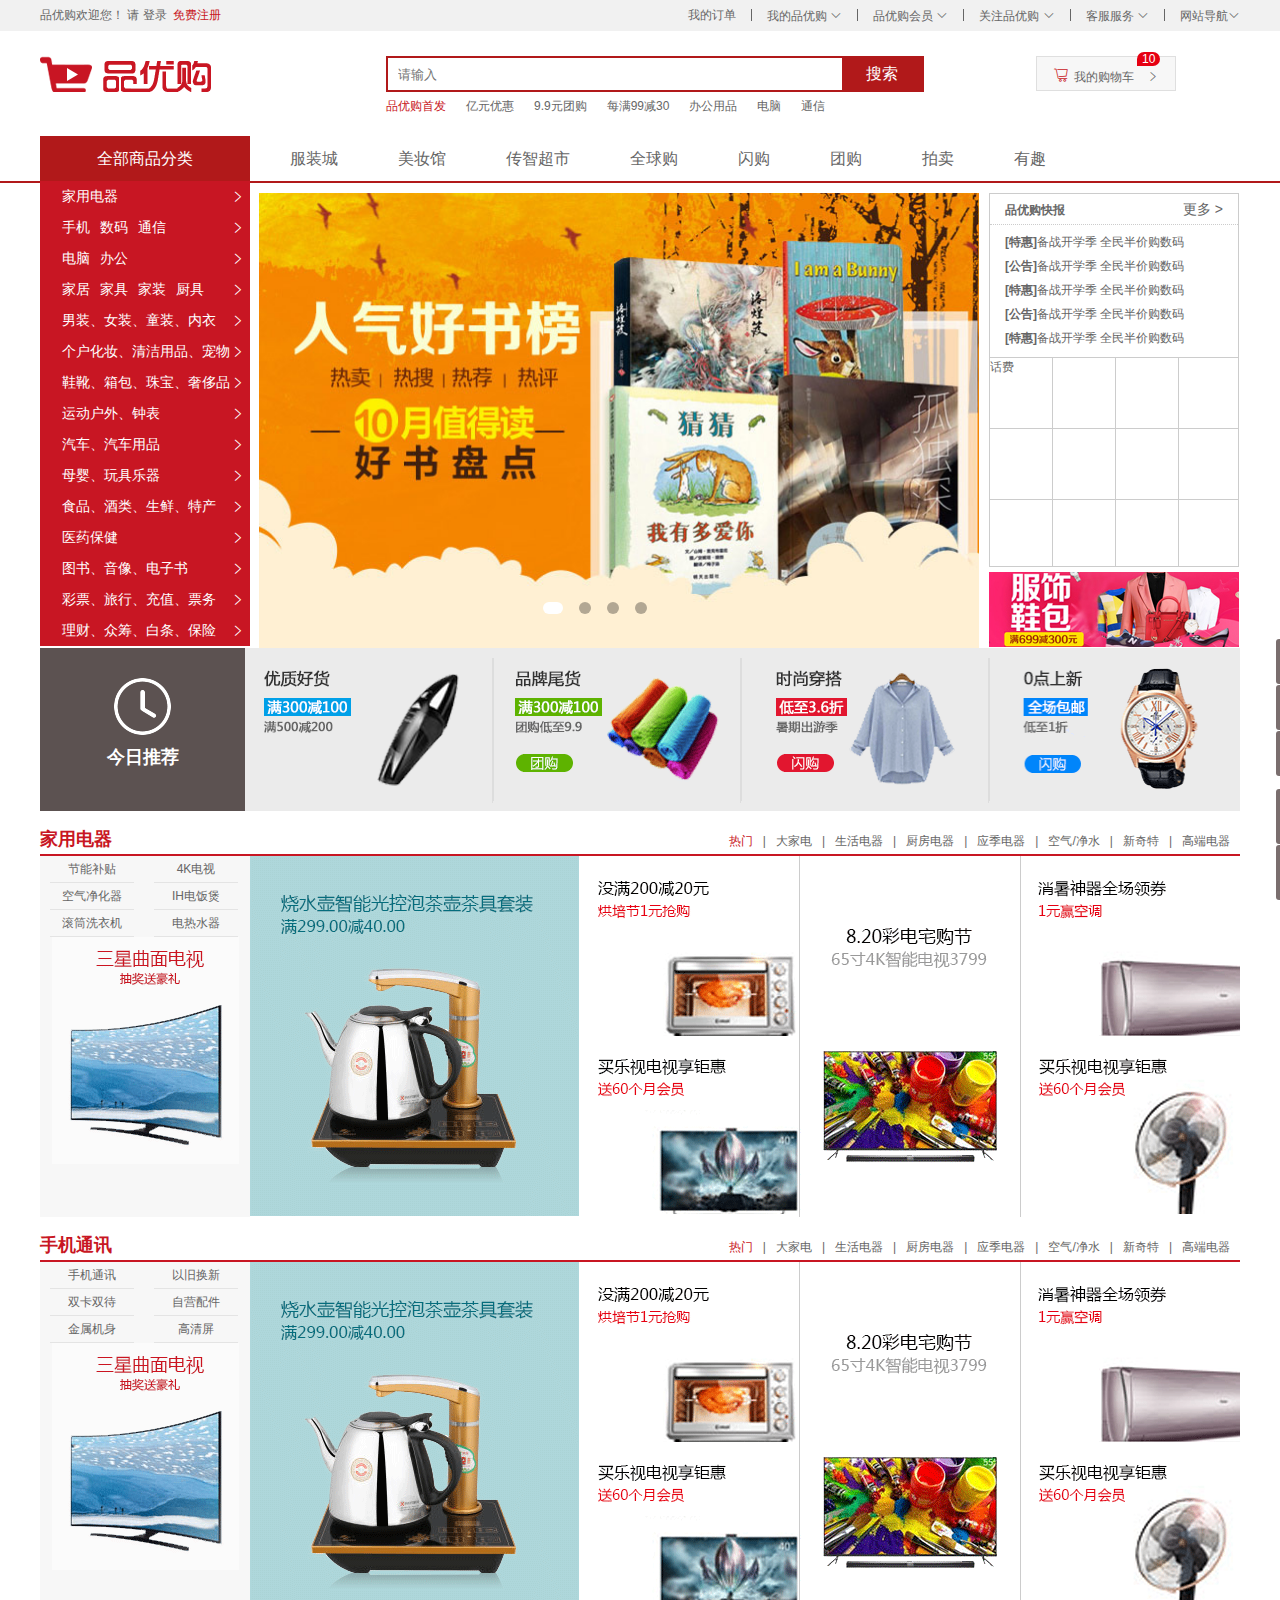
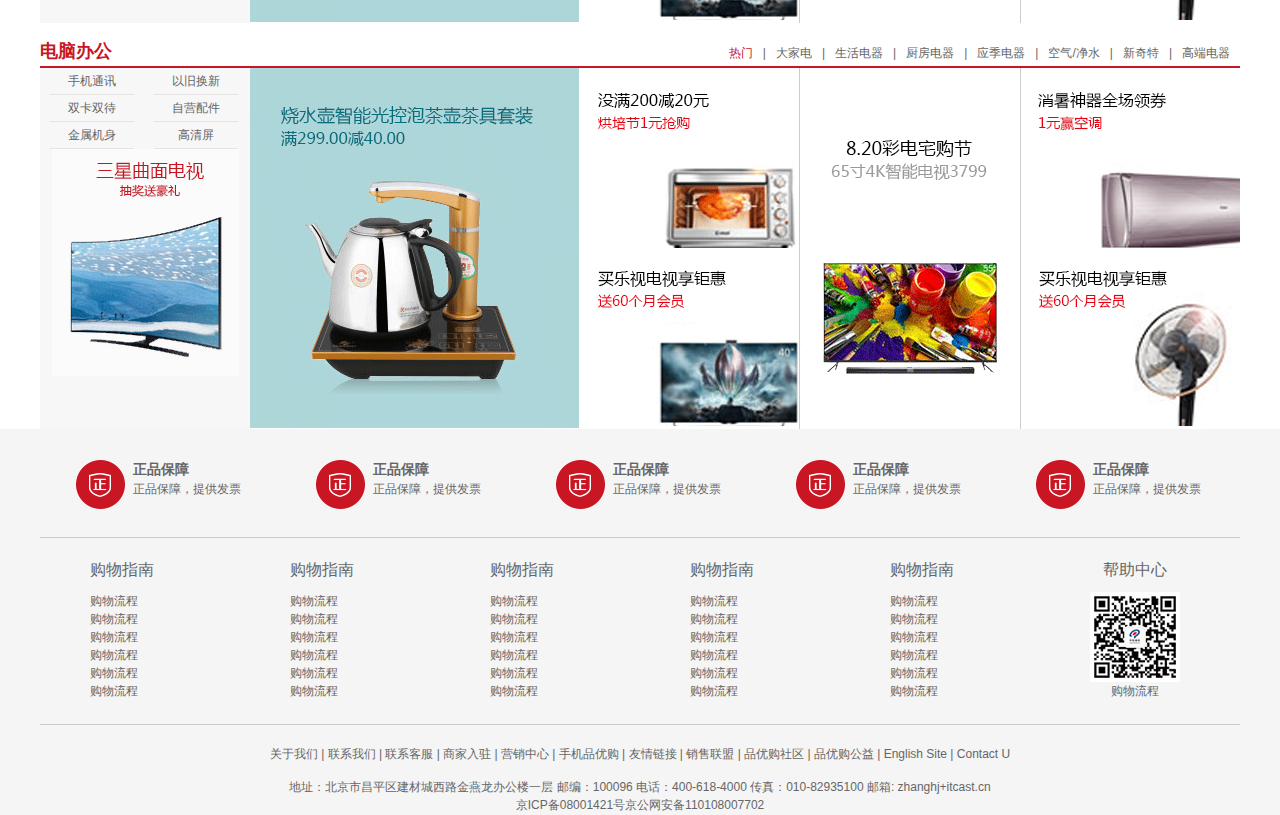
<file: index.html>
<!DOCTYPE html>
<html lang="en">
	<head>
		<meta charset="UTF-8" />
		<meta name="viewport" content="width=device-width, initial-scale=1.0" />
		<title>品优购-正品低价、品质保障、配送及时、轻松购物！</title>
		<meta
			name="description"
			content="品优购-专业的综合网上购物商城,销售家电、数码通讯、电脑、家居百货、服装服饰、母婴、图书、食品等数万个品牌优质商品.便捷、诚信的服务，为您提供愉悦的网上购物体验!"
		/>
		<meta
			name="keywords"
			content="网上购物,网上商城,手机,笔记本,电脑,MP3,CD,VCD,DV,相机,数码,配件,手表,存储卡,京东"
		/>
		<link rel="shortcut icon" href="favicon.ico" type="image/x-icon" />
		<link rel="stylesheet" href="fonts/iconfont.css" />

		<!-- 引入初始化样式 -->
		<link rel="stylesheet" href="css/base.css" />
		<!-- 引入公共样式 -->
        <link rel="stylesheet" href="css/common.css" />
        
        <link rel="stylesheet" href="css/index.css">
        <script src="js/animate.js"></script>
        <script src="js/index.js"></script>
	</head>

	<body>
		<!-- 快捷导航模块 -->
		<section class="shortcut">
			<div class="w">
				<div class="fl">
					<ul>
						<li>品优购欢迎您！&nbsp;</li>
						<li>请 <a href="#">登录&nbsp;&nbsp;</a></li>
						<li><a href="#" class="style_red">免费注册</a></li>
					</ul>
				</div>

				<div class="fr">
					<ul>
						<li>我的订单</li>
						<li></li>
						<li class="arrow-icon">
							我的品优购 <i class="iconfont icon-arrow-down"></i>
						</li>
						<li></li>
						<li>
							品优购会员 <i class="iconfont icon-arrow-down"></i>
						</li>
						<li></li>
						<li class="arrow-icon">
							关注品优购 <i class="iconfont icon-arrow-down"></i>
						</li>
						<li></li>
						<li class="arrow-icon">
							客服服务 <i class="iconfont icon-arrow-down"></i>
						</li>
						<li></li>
						<li class="arrow-icon">
							网站导航<i class="iconfont icon-arrow-down"></i>
						</li>
					</ul>
				</div>
			</div>
		</section>

		<!-- 头部 -->
		<header class="header w">
			<!-- logo模块 -->
			<div class="logo">
				<h1>
					<a href="index.html" title="品优购">品优购</a>
				</h1>
			</div>

			<!-- search模块 -->
			<div class="search">
				<input type="search" name="" id="" placeholder="请输入" />
				<button>搜索</button>
			</div>
			<div class="hotwords">
				<ul>
					<li><a href="#" class="current">品优购首发</a></li>
					<li><a href="#">亿元优惠</a></li>
					<li><a href="#">9.9元团购</a></li>
					<li><a href="#">每满99减30</a></li>
					<li><a href="#">办公用品</a></li>
					<li><a href="#">电脑 </a></li>
					<li><a href="#">通信</a></li>
				</ul>
			</div>

			<div class="shopcar">
				<i class="iconfont icon-gouwuche car"></i>我的购物车
				<i class="count">10</i>
				<i class="iconfont icon-arrow-right arrow-right"></i>
			</div>
		</header>

		<nav class="nav">
			<div class="w">
				<div class="dropdown">
					<div class="dt">全部商品分类</div>
					<div class="dd">
						<ul>
                            <li><a href="#">家用电器</a><i class="iconfont icon-arrow-right arrow-right"></i>
                            </li>
                            
							<li>
								<a href="#">手机</a><a href="#">数码</a
                                ><a href="#">通信</a>
                                <i class="iconfont icon-arrow-right arrow-right"></i>
							</li>
                            <li><a href="#">电脑</a><a href="#">办公</a>
                                <i class="iconfont icon-arrow-right arrow-right"></i>
                            </li>
							<li>
								<a href="#">家居</a><a href="#">家具</a
                                ><a href="#">家装</a><a href="#">厨具</a>
                                <i class="iconfont icon-arrow-right arrow-right"></i>
							</li>
							<li class="menu_item">
								<a href="#">男装、女装、童装、内衣</a>
								<i class="iconfont icon-arrow-right arrow-right"></i>
							</li>
							<li class="menu_item">
								<a href="#">个户化妆、清洁用品、宠物</a>
								<i class="iconfont icon-arrow-right arrow-right"></i>
							</li>
							<li class="menu_item">
								<a href="#">鞋靴、箱包、珠宝、奢侈品</a>
								<i class="iconfont icon-arrow-right arrow-right"></i>
							</li>
							<li class="menu_item">
								<a href="#">运动户外、钟表</a> <i class="iconfont icon-arrow-right arrow-right"></i>
							</li>
							<li class="menu_item">
								<a href="#">汽车、汽车用品</a> <i class="iconfont icon-arrow-right arrow-right"></i>
							</li>
							<li class="menu_item">
								<a href="#">母婴、玩具乐器</a> <i class="iconfont icon-arrow-right arrow-right"></i>
							</li>
							<li class="menu_item">
								<a href="#">食品、酒类、生鲜、特产</a>
								<i class="iconfont icon-arrow-right arrow-right"></i>
							</li>
							<li class="menu_item">
								<a href="#">医药保健</a> <i class="iconfont icon-arrow-right arrow-right"></i>
							</li>
							<li class="menu_item">
								<a href="#">图书、音像、电子书</a> <i class="iconfont icon-arrow-right arrow-right"></i>
							</li>
							<li class="menu_item">
								<a href="#">彩票、旅行、充值、票务</a> <i class="iconfont icon-arrow-right arrow-right"></i>
							</li>
							<li class="menu_item">
								<a href="#">理财、众筹、白条、保险</a>
								<i class="iconfont icon-arrow-right arrow-right"></i>
							</li>
						</ul>
					</div>
				</div>
				<div class="navitems">
                    <ul>
                        <li><a href="#">服装城</a></li>
                        <li><a href="#">美妆馆</a></li>
                        <li><a href="#">传智超市</a></li>
                        <li><a href="#">全球购</a></li>
                        <li><a href="#">闪购</a></li>
                        <li><a href="#">团购</a></li>
                        <li><a href="#">拍卖</a></li>
                        <li><a href="#">有趣</a></li>
                    </ul>
                </div>


			</div>
        </nav>
        
        <div class="w">
            <div class="main">
                <div class="focus">
                    <a href="javascript:;" data-slide="prev" class="arrow_left">&lt;</a>
                    <a href="javascript:;" data-slide="next" class="arrow_right">&gt;</a>
                    <ul>
                        <li>
                            <a href="#"><img src="upload/banner1.jpg"></a>
                        </li>
                        <li>
                            <a href="#"><img src="upload/banner2.jpg"></a>
                        </li>
                        <li>
                            <a href="#"><img src="upload/banner3.jpg"></a>
                        </li>
                        <li>
                            <a href="#"><img src="upload/banner4.jpg"></a>
                        </li>
                    </ul>
                    <div class="nav-circle">
                        <ol >
                        </ol>
                    </div>
                    
                </div>

                <div class="newsflash">
                    <div class="news">
                        <div class="news-hd">
                            <h5>品优购快报</h5>
                            <a href="#" class="more">更多&nbsp;&gt;</a>
                        </div>
                        <ul class="news-bd">
                            <li><strong>[特惠]</strong>备战开学季 全民半价购数码</li>
                            <li><strong>[公告]</strong>备战开学季 全民半价购数码</li>
                            <li><strong>[特惠]</strong>备战开学季 全民半价购数码</li>
                            <li><strong>[公告]</strong>备战开学季 全民半价购数码</li>
                            <li><strong>[特惠]</strong>备战开学季 全民半价购数码</li>
                        </ul>
                    </div>
                    <div class="lifeservice">
                        <ul>
                            <li>
                                <a href="#">
                                    <i class="service_ico service_ico_huafei"></i>
                                    <p>话费</p>
                                </a>
                            </li>
                            <li></li>
                            <li></li>
                            <li></li>
                            <li></li>
                            <li></li>
                            <li></li>
                            <li></li>
                            <li></li>
                            <li></li>
                            <li></li>
                            <li></li>
                        </ul>
                    </div>
                    <div class="bargain">
                        <img src="upload/ad.jpg" alt="">
                    </div>
                </div>
            </div>
        </div>

        <!-- 推荐模块start -->
        <div class="w recom">
            <div class="recom_hd">
                <img src="images/clock.png" alt="">
                <h2>今日推荐</h2>
            </div>

            <div class="recom_bd">
                <ul>
                    <li><img src="upload/today01.png" alt=""></li>
                    <li><img src="upload/today02.png" alt=""></li>
                    <li><img src="upload/today03.png" alt=""></li>
                    <li><img src="upload/today04.png" alt=""></li>
                </ul>
            </div>
        </div>
        <!-- 推荐模块end -->

        <!-- 楼层区域start -->
        <div class="floor">
            <div class="w jiadian">
                <div class="box_hd">
                    <h3>家用电器</h3>
                    <div class="tab_list">
                        <ul>
                            <li><a href="#" class="style_red">热门</a>|</li>
                            <li><a href="">大家电</a>|</li>
                            <li><a href="">生活电器</a>|</li>
                            <li><a href="">厨房电器</a>|</li>
                            <li><a href="">应季电器</a>|</li>
                            <li><a href="">空气/净水</a>|</li>
                            <li><a href="">新奇特</a>|</li>
                            <li><a href="">高端电器</a></li>
                        </ul>
                    </div>
                </div>
                <div class="box_bd">
                    <div class="tab_content">
                        <div class="tab_list_item">
                            <div class="col_210">
                                <ul class="jd-list">
                                    <li>节能补贴</li>
                                    <li>4K电视</li>
                                    <li>空气净化器</li>
                                    <li>IH电饭煲</li>
                                    <li>滚筒洗衣机</li>
                                    <li>电热水器</li>
                                </ul>
                                <img src="upload/floor-1-1.png">
                            </div>
                            <div class="col_329">
                                <div class="carousel-inner">
                                    <div class="item active"><img src="upload/floor-1-b01.png"></div>
                                    <!-- <div class="item"><img src="upload/floor-1-b02.png"></div>
                                    <div class="item"><img src="upload/floor-1-b03.png"></div> -->
                                </div>
                            </div>
                            <div class="col_221">
                                <span class="floor-x-line"></span>
                                <div class="floor-conver-pit"><img src="upload/floor-1-2.png"></div>
                                <div class="floor-conver-pit"><img src="upload/floor-1-3.png"></div>
                            </div>
                            <div class="col_221"><img src="upload/floor-1-4.png"></div>
                            <div class="col_219">
                                <div class="floor-conver-pit"><img src="upload/floor-1-5.png"></div>
                                <div class="floor-conver-pit"><img src="upload/floor-1-6.png"></div>
                            </div>
                        </div>
                    </div>
                </div>


            </div>

            <div class="w shoujitongxun">
                <div class="box_hd">
                    <h3>手机通讯</h3>
                    <div class="tab_list">
                        <ul>
                            <li><a href="#" class="style_red">热门</a>|</li>
                            <li><a href="">大家电</a>|</li>
                            <li><a href="">生活电器</a>|</li>
                            <li><a href="">厨房电器</a>|</li>
                            <li><a href="">应季电器</a>|</li>
                            <li><a href="">空气/净水</a>|</li>
                            <li><a href="">新奇特</a>|</li>
                            <li><a href="">高端电器</a></li>
                        </ul>
                    </div>
                </div>
                <div class="box_bd">
                    <div class="tab_content">
                        <div class="tab_list_item">
                            <div class="col_210">
                                <ul class="jd-list">
                                    <li>手机通讯</li>
                                    <li>以旧换新</li>
                                    <li>双卡双待</li>
                                    <li>自营配件</li>
                                    <li>金属机身</li>
                                    <li>高清屏</li>
                                </ul>
                                <img src="upload/floor-1-1.png">
                            </div>
                            <div class="col_329">
                                <div class="carousel-inner">
                                    <div class="item active"><img src="upload/floor-1-b01.png"></div>
                                    <!-- <div class="item"><img src="upload/floor-1-b02.png"></div>
                                    <div class="item"><img src="upload/floor-1-b03.png"></div> -->
                                </div>
                            </div>
                            <div class="col_221">
                                <span class="floor-x-line"></span>
                                <div class="floor-conver-pit"><img src="upload/floor-1-2.png"></div>
                                <div class="floor-conver-pit"><img src="upload/floor-1-3.png"></div>
                            </div>
                            <div class="col_221"><img src="upload/floor-1-4.png"></div>
                            <div class="col_219">
                                <div class="floor-conver-pit"><img src="upload/floor-1-5.png"></div>
                                <div class="floor-conver-pit"><img src="upload/floor-1-6.png"></div>
                            </div>
                        </div>
                    </div>
                </div>
            </div>


            <div class="w diannaobangong">
                <div class="box_hd">
                    <h3>电脑办公</h3>
                    <div class="tab_list">
                        <ul>
                            <li><a href="#" class="style_red">热门</a>|</li>
                            <li><a href="">大家电</a>|</li>
                            <li><a href="">生活电器</a>|</li>
                            <li><a href="">厨房电器</a>|</li>
                            <li><a href="">应季电器</a>|</li>
                            <li><a href="">空气/净水</a>|</li>
                            <li><a href="">新奇特</a>|</li>
                            <li><a href="">高端电器</a></li>
                        </ul>
                    </div>
                </div>
                <div class="box_bd">
                    <div class="tab_content">
                        <div class="tab_list_item">
                            <div class="col_210">
                                <ul class="jd-list">
                                    <li>手机通讯</li>
                                    <li>以旧换新</li>
                                    <li>双卡双待</li>
                                    <li>自营配件</li>
                                    <li>金属机身</li>
                                    <li>高清屏</li>
                                </ul>
                                <img src="upload/floor-1-1.png">
                            </div>
                            <div class="col_329">
                                <div class="carousel-inner">
                                    <div class="item active"><img src="upload/floor-1-b01.png"></div>
                                    <!-- <div class="item"><img src="upload/floor-1-b02.png"></div>
                                    <div class="item"><img src="upload/floor-1-b03.png"></div> -->
                                </div>
                            </div>
                            <div class="col_221">
                                <span class="floor-x-line"></span>
                                <div class="floor-conver-pit"><img src="upload/floor-1-2.png"></div>
                                <div class="floor-conver-pit"><img src="upload/floor-1-3.png"></div>
                            </div>
                            <div class="col_221"><img src="upload/floor-1-4.png"></div>
                            <div class="col_219">
                                <div class="floor-conver-pit"><img src="upload/floor-1-5.png"></div>
                                <div class="floor-conver-pit"><img src="upload/floor-1-6.png"></div>
                            </div>
                        </div>
                    </div>
                </div>
            </div>
        </div>
        <!-- 楼层区域end -->

        
        <!-- 底部模块 -->
        <footer class="footer">
            <div class="w">
                <div class="mod_service">
                    <ul>
                        <li>
                            <h5></h5>
                            <div class="service_txt">
                                <h4>正品保障</h4>
                                <p>正品保障，提供发票</p>
                            </div>
                        </li>
                        <li>
                            <h5></h5>
                            <div class="service_txt">
                                <h4>正品保障</h4>
                                <p>正品保障，提供发票</p>
                            </div>
                        </li>
                        <li>
                            <h5></h5>
                            <div class="service_txt">
                                <h4>正品保障</h4>
                                <p>正品保障，提供发票</p>
                            </div>
                        </li>
                        <li>
                            <h5></h5>
                            <div class="service_txt">
                                <h4>正品保障</h4>
                                <p>正品保障，提供发票</p>
                            </div>
                        </li>
                        <li>
                            <h5></h5>
                            <div class="service_txt">
                                <h4>正品保障</h4>
                                <p>正品保障，提供发票</p>
                            </div>
                        </li>
                    </ul>
                </div>

                <div class="mod_help">
                    <dl>
                        <dt>购物指南</dt>
                        <dd>购物流程</dd>
                        <dd>购物流程</dd>
                        <dd>购物流程</dd>
                        <dd>购物流程</dd>
                        <dd>购物流程</dd>
                        <dd>购物流程</dd>
                    </dl>
                    <dl>
                        <dt>购物指南</dt>
                        <dd>购物流程</dd>
                        <dd>购物流程</dd>
                        <dd>购物流程</dd>
                        <dd>购物流程</dd>
                        <dd>购物流程</dd>
                        <dd>购物流程</dd>
                    </dl>
                    <dl>
                        <dt>购物指南</dt>
                        <dd>购物流程</dd>
                        <dd>购物流程</dd>
                        <dd>购物流程</dd>
                        <dd>购物流程</dd>
                        <dd>购物流程</dd>
                        <dd>购物流程</dd>
                    </dl>
                    <dl>
                        <dt>购物指南</dt>
                        <dd>购物流程</dd>
                        <dd>购物流程</dd>
                        <dd>购物流程</dd>
                        <dd>购物流程</dd>
                        <dd>购物流程</dd>
                        <dd>购物流程</dd>
                    </dl>
                    <dl>
                        <dt>购物指南</dt>
                        <dd>购物流程</dd>
                        <dd>购物流程</dd>
                        <dd>购物流程</dd>
                        <dd>购物流程</dd>
                        <dd>购物流程</dd>
                        <dd>购物流程</dd>
                    </dl>
                    <dl>
                        <dt>帮助中心</dt>
                        <dd>
                            <img src="images/wx_cz.jpg" alt="">
                            购物流程
                        </dd>
                    </dl>
                </div>

                <div class="mod_copyright">
                    <div class="links">
                        关于我们 | 联系我们 | 联系客服 | 商家入驻 | 营销中心 | 手机品优购 
                        | 友情链接 | 销售联盟 | 品优购社区 | 品优购公益 | English Site 
                        | Contact U
                    </div>
                    <div class="copyright">
                        地址：北京市昌平区建材城西路金燕龙办公楼一层 邮编：100096 电话：400-618-4000 传真：010-82935100 邮箱: zhanghj+itcast.cn
                        <br/>京ICP备08001421号京公网安备110108007702
                    </div>

                </div>
            </div>
        </footer>


         <!--侧栏面板开始-->
         <div class="toolbar-wrap">
            <div class="toolbar">
                <div class="toolbar-panels" style="display: none;">
                    <!-- 购物车 -->
                    <div class="toolbar-panel tbar-panel-cart" style="visibility: hidden;">
                        <h3 class="tbar-panel-header">
                            <a class="title" href="cart.html"><i></i><em class="title">购物车</em></a>
                            <span class="close-panel"></span>
                        </h3>
                        <div class="tbar-panel-main">
                            <div class="tbar-panel-content">
                                <div class="tbar-tipbox hide">
                                    <div class="tip-inner">
                                        <span class="tip-text">还没有登录，登录后商品将被保存</span>
                                        <a href="login.html" class="tip-btn">登录</a>
                                    </div>
                                </div>
                                <!-- 列表 -->
                                <div class="tbar-cart-list"></div>
                            </div>
                        </div>
                        <!-- 小计 -->
                        <div class="tbar-panel-footer">
                            <div class="tbar-checkout">
                                <div class="jtc-number"><strong>0</strong>件商品</div>
                                <div class="jtc-sum"> 共计：<strong>¥0</strong></div>
                                <a class="jtc-btn" href="cart.html">去购物车结算</a>
                            </div>
                        </div>
                    </div>
                    <!-- 我的关注 -->
                    <div class="toolbar-panel tbar-panel-follow" style="visibility: hidden;">
                        <h3 class="tbar-panel-header">
                            <a class="title" href="#"><i></i><em class="title">我的关注</em></a>
                            <span class="close-panel"></span>
                        </h3>
                        <div class="tbar-panel-main">
                            <div class="tbar-panel-content"></div>
                        </div>
                    </div>
                    <!-- 我的足迹 -->
                    <div class="toolbar-panel tbar-panel-history" style="visibility: hidden;">
                        <h3 class="tbar-panel-header">
                            <a class="title" href="#"><i></i><em class="title">我的足迹</em></a>
                            <span class="close-panel"></span>
                        </h3>
                        <div class="tbar-panel-main">
                            <div class="tbar-panel-content">
                                <div class="jt-history-wrap">
                                    <ul>
                                        <!-- <li class="jth-item">
                        <a class="img-wrap" href="item.html"><img src="#" height="100" width="100"></a>
                        <a class="add-cart-button" href="cart-add.html">加入购物车</a>
                        <span class="price">￥498.00</span>
                        </li>
                        <li class="jth-item">
                        <a class="img-wrap" href="item.html"><img src="#" height="100" width="100"></a>
                        <a class="add-cart-button" href="cart-add.html">加入购物车</a>
                        <span class="price">￥498.00</span>
                        </li> -->
                                    </ul>
                                    <a class="history-bottom-more" href="#">查看更多足迹商品 &gt;&gt;</a>
                                </div>
                            </div>
                        </div>
                    </div>
                </div>

                <!-- 侧栏按钮 -->
                <div class="toolbar-tabs">
                    <a href="#" class="toolbar-tab tbar-tab-cart" data-title="购物车" data-target="cart">
                        <i class="iconfont icon-gouwuche"></i>
                        <!-- <em class="tab-text"></em> -->
                        <!-- <span class="tab-sub">0</span> -->
                    </a>
                    <a href="#" class="toolbar-tab tbar-tab-follow" data-title="我的关注" data-target="follow">
                        <i class="iconfont icon-wodeguanzhu2"></i>
                        <!-- <em class="tab-text"></em> -->
                    </a>
                    <a href="#" class="toolbar-tab tbar-tab-history" data-title="我的足迹" data-target="history">
                        <i class="iconfont icon-wodezuji"></i>
                        <!-- <em class="tab-text"></em> -->
                    </a>
                </div>
                <div class="toolbar-footer">
                    <a href="#" class="toolbar-tab tbar-tab-top">
                        <i class="iconfont icon-huidaodingbu"></i>
                        <p class="footer-tab-text">顶部</p>
                    </a>
                    <a href="#" class="toolbar-tab tbar-tab-feedback">
                        <i class="iconfont icon-fankui"></i>
                        <p class="footer-tab-text">反馈</p>
                    </a>
                </div>
            </div>
        </div>

	</body>
</html>
</file>
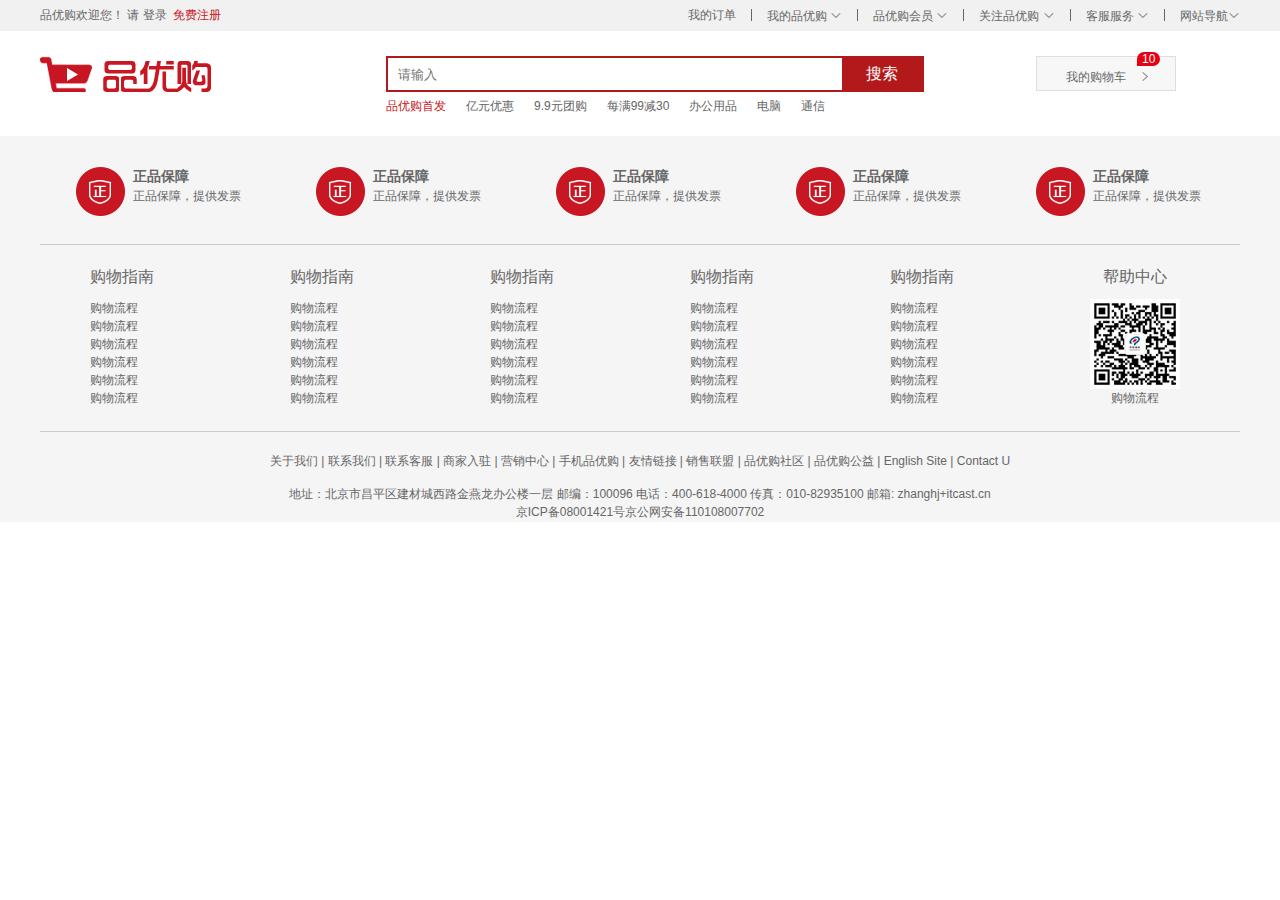
<file: list.html>
<!DOCTYPE html>
<html lang="en">

<head>
    <meta charset="UTF-8" />
    <meta name="viewport" content="width=device-width, initial-scale=1.0" />
    <title>品优购-正品低价、品质保障、配送及时、轻松购物！</title>
    <meta name="description"
        content="品优购-专业的综合网上购物商城,销售家电、数码通讯、电脑、家居百货、服装服饰、母婴、图书、食品等数万个品牌优质商品.便捷、诚信的服务，为您提供愉悦的网上购物体验!" />
    <meta name="keywords" content="网上购物,网上商城,手机,笔记本,电脑,MP3,CD,VCD,DV,相机,数码,配件,手表,存储卡,京东" />
    <link rel="shortcut icon" href="favicon.ico" type="image/x-icon" />
    <link rel="stylesheet" href="fonts/iconfont.css" />

    <!-- 引入初始化样式 -->
    <link rel="stylesheet" href="css/base.css" />
    <!-- 引入公共样式 -->
    <link rel="stylesheet" href="css/common.css" />

    <link rel="stylesheet" href="css/index.css">
</head>

<body>
    <!-- 快捷导航模块 -->
    <section class="shortcut">
        <div class="w">
            <div class="fl">
                <ul>
                    <li>品优购欢迎您！&nbsp;</li>
                    <li>请 <a href="#">登录&nbsp;&nbsp;</a></li>
                    <li><a href="#" class="style_red">免费注册</a></li>
                </ul>
            </div>

            <div class="fr">
                <ul>
                    <li>我的订单</li>
                    <li></li>
                    <li class="arrow-icon">
                        我的品优购 <i class="iconfont icon-arrow-down"></i>
                    </li>
                    <li></li>
                    <li>
                        品优购会员 <i class="iconfont icon-arrow-down"></i>
                    </li>
                    <li></li>
                    <li class="arrow-icon">
                        关注品优购 <i class="iconfont icon-arrow-down"></i>
                    </li>
                    <li></li>
                    <li class="arrow-icon">
                        客服服务 <i class="iconfont icon-arrow-down"></i>
                    </li>
                    <li></li>
                    <li class="arrow-icon">
                        网站导航<i class="iconfont icon-arrow-down"></i>
                    </li>
                </ul>
            </div>
        </div>
    </section>

    <!-- 头部 -->
    <header class="header w">
        <!-- logo模块 -->
        <div class="logo">
            <h1>
                <a href="index.html" title="品优购">品优购</a>
            </h1>
        </div>

        <!-- search模块 -->
        <div class="search">
            <input type="search" name="" id="" placeholder="请输入" />
            <button>搜索</button>
        </div>
        <div class="hotwords">
            <ul>
                <li><a href="#" class="current">品优购首发</a></li>
                <li><a href="#">亿元优惠</a></li>
                <li><a href="#">9.9元团购</a></li>
                <li><a href="#">每满99减30</a></li>
                <li><a href="#">办公用品</a></li>
                <li><a href="#">电脑 </a></li>
                <li><a href="#">通信</a></li>
            </ul>
        </div>

        <div class="shopcar">
            <i class="iconfont icon-tubiao-2 car"></i>我的购物车
            <i class="count">10</i>
            <i class="iconfont icon-arrow-right arrow-right"></i>
        </div>
    </header>


    <!-- 底部模块 -->
    <footer class="footer">
        <div class="w">
            <div class="mod_service">
                <ul>
                    <li>
                        <h5></h5>
                        <div class="service_txt">
                            <h4>正品保障</h4>
                            <p>正品保障，提供发票</p>
                        </div>
                    </li>
                    <li>
                        <h5></h5>
                        <div class="service_txt">
                            <h4>正品保障</h4>
                            <p>正品保障，提供发票</p>
                        </div>
                    </li>
                    <li>
                        <h5></h5>
                        <div class="service_txt">
                            <h4>正品保障</h4>
                            <p>正品保障，提供发票</p>
                        </div>
                    </li>
                    <li>
                        <h5></h5>
                        <div class="service_txt">
                            <h4>正品保障</h4>
                            <p>正品保障，提供发票</p>
                        </div>
                    </li>
                    <li>
                        <h5></h5>
                        <div class="service_txt">
                            <h4>正品保障</h4>
                            <p>正品保障，提供发票</p>
                        </div>
                    </li>
                </ul>
            </div>

            <div class="mod_help">
                <dl>
                    <dt>购物指南</dt>
                    <dd>购物流程</dd>
                    <dd>购物流程</dd>
                    <dd>购物流程</dd>
                    <dd>购物流程</dd>
                    <dd>购物流程</dd>
                    <dd>购物流程</dd>
                </dl>
                <dl>
                    <dt>购物指南</dt>
                    <dd>购物流程</dd>
                    <dd>购物流程</dd>
                    <dd>购物流程</dd>
                    <dd>购物流程</dd>
                    <dd>购物流程</dd>
                    <dd>购物流程</dd>
                </dl>
                <dl>
                    <dt>购物指南</dt>
                    <dd>购物流程</dd>
                    <dd>购物流程</dd>
                    <dd>购物流程</dd>
                    <dd>购物流程</dd>
                    <dd>购物流程</dd>
                    <dd>购物流程</dd>
                </dl>
                <dl>
                    <dt>购物指南</dt>
                    <dd>购物流程</dd>
                    <dd>购物流程</dd>
                    <dd>购物流程</dd>
                    <dd>购物流程</dd>
                    <dd>购物流程</dd>
                    <dd>购物流程</dd>
                </dl>
                <dl>
                    <dt>购物指南</dt>
                    <dd>购物流程</dd>
                    <dd>购物流程</dd>
                    <dd>购物流程</dd>
                    <dd>购物流程</dd>
                    <dd>购物流程</dd>
                    <dd>购物流程</dd>
                </dl>
                <dl>
                    <dt>帮助中心</dt>
                    <dd>
                        <img src="images/wx_cz.jpg" alt="">
                        购物流程
                    </dd>
                </dl>
            </div>

            <div class="mod_copyright">
                <div class="links">
                    关于我们 | 联系我们 | 联系客服 | 商家入驻 | 营销中心 | 手机品优购
                    | 友情链接 | 销售联盟 | 品优购社区 | 品优购公益 | English Site
                    | Contact U
                </div>
                <div class="copyright">
                    地址：北京市昌平区建材城西路金燕龙办公楼一层 邮编：100096 电话：400-618-4000 传真：010-82935100 邮箱: zhanghj+itcast.cn
                    <br />京ICP备08001421号京公网安备110108007702
                </div>

            </div>
        </div>
    </footer>
</body>

</html>
</file>
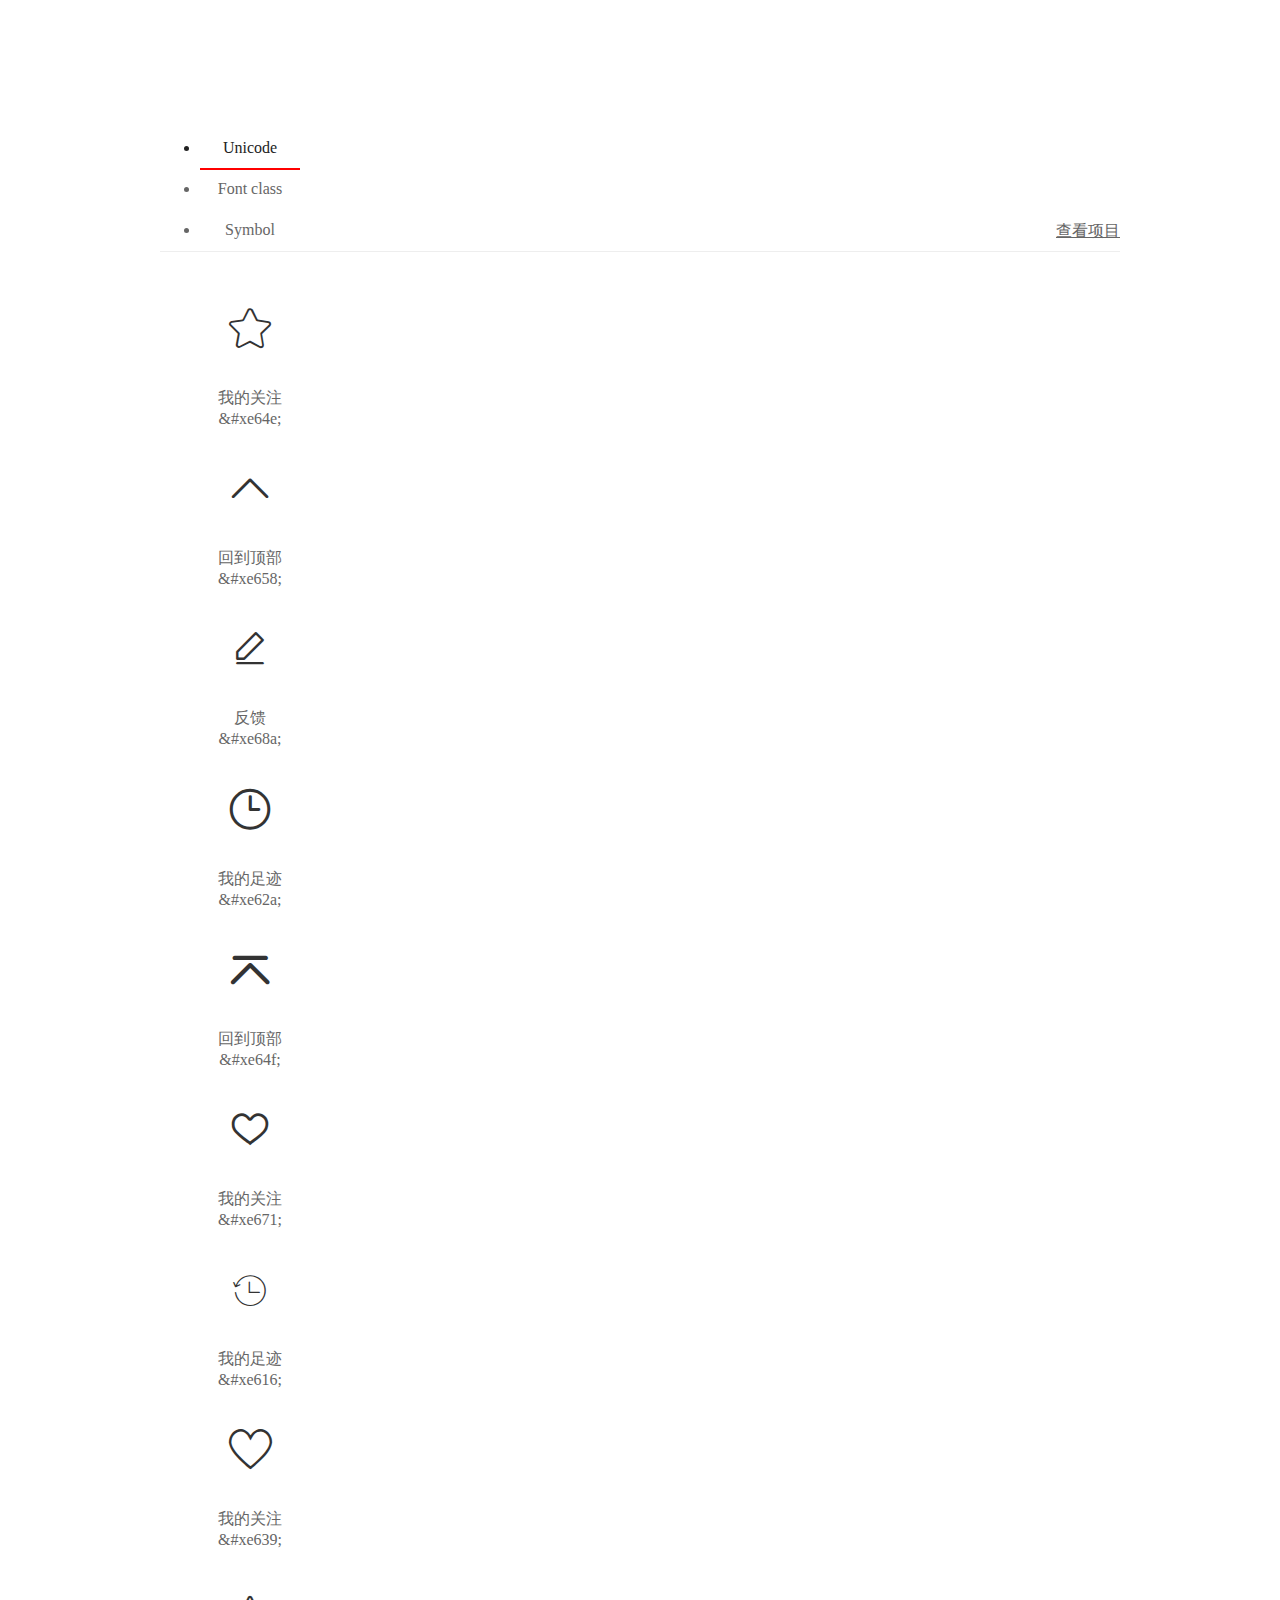
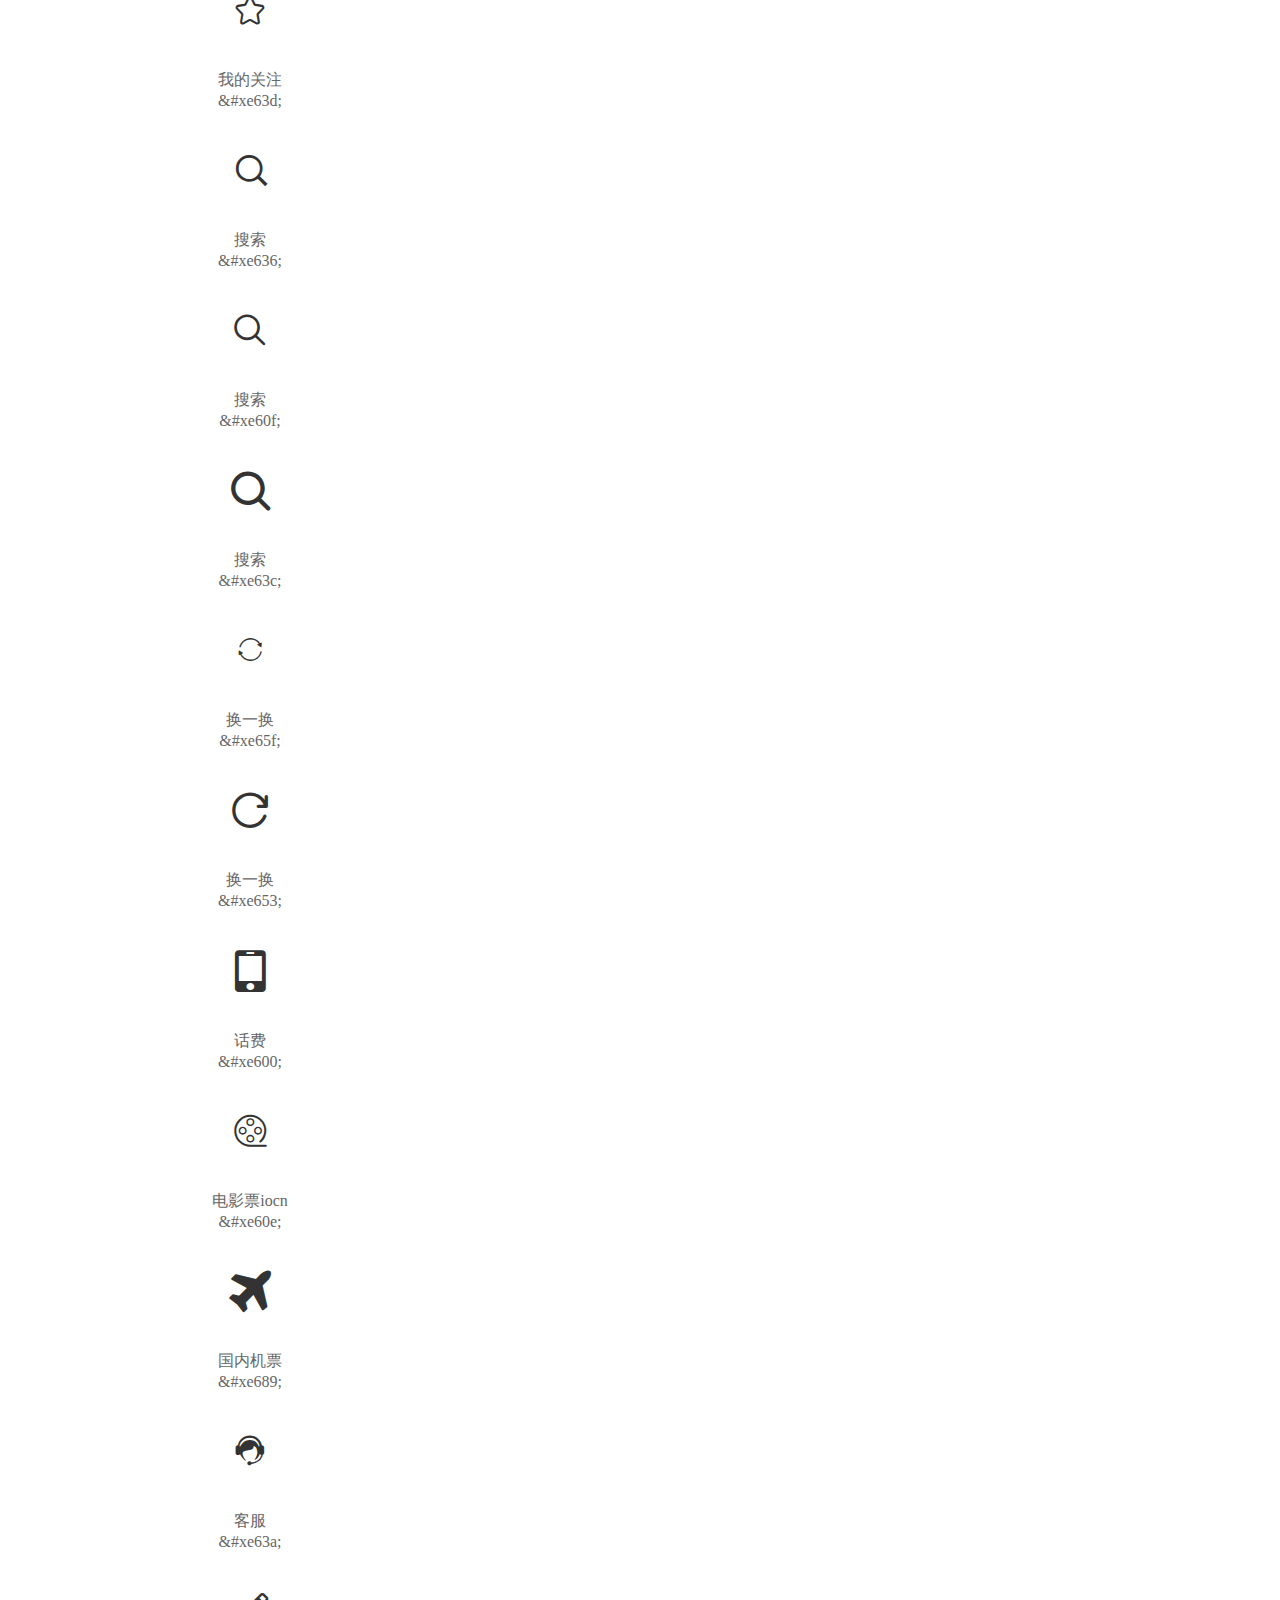
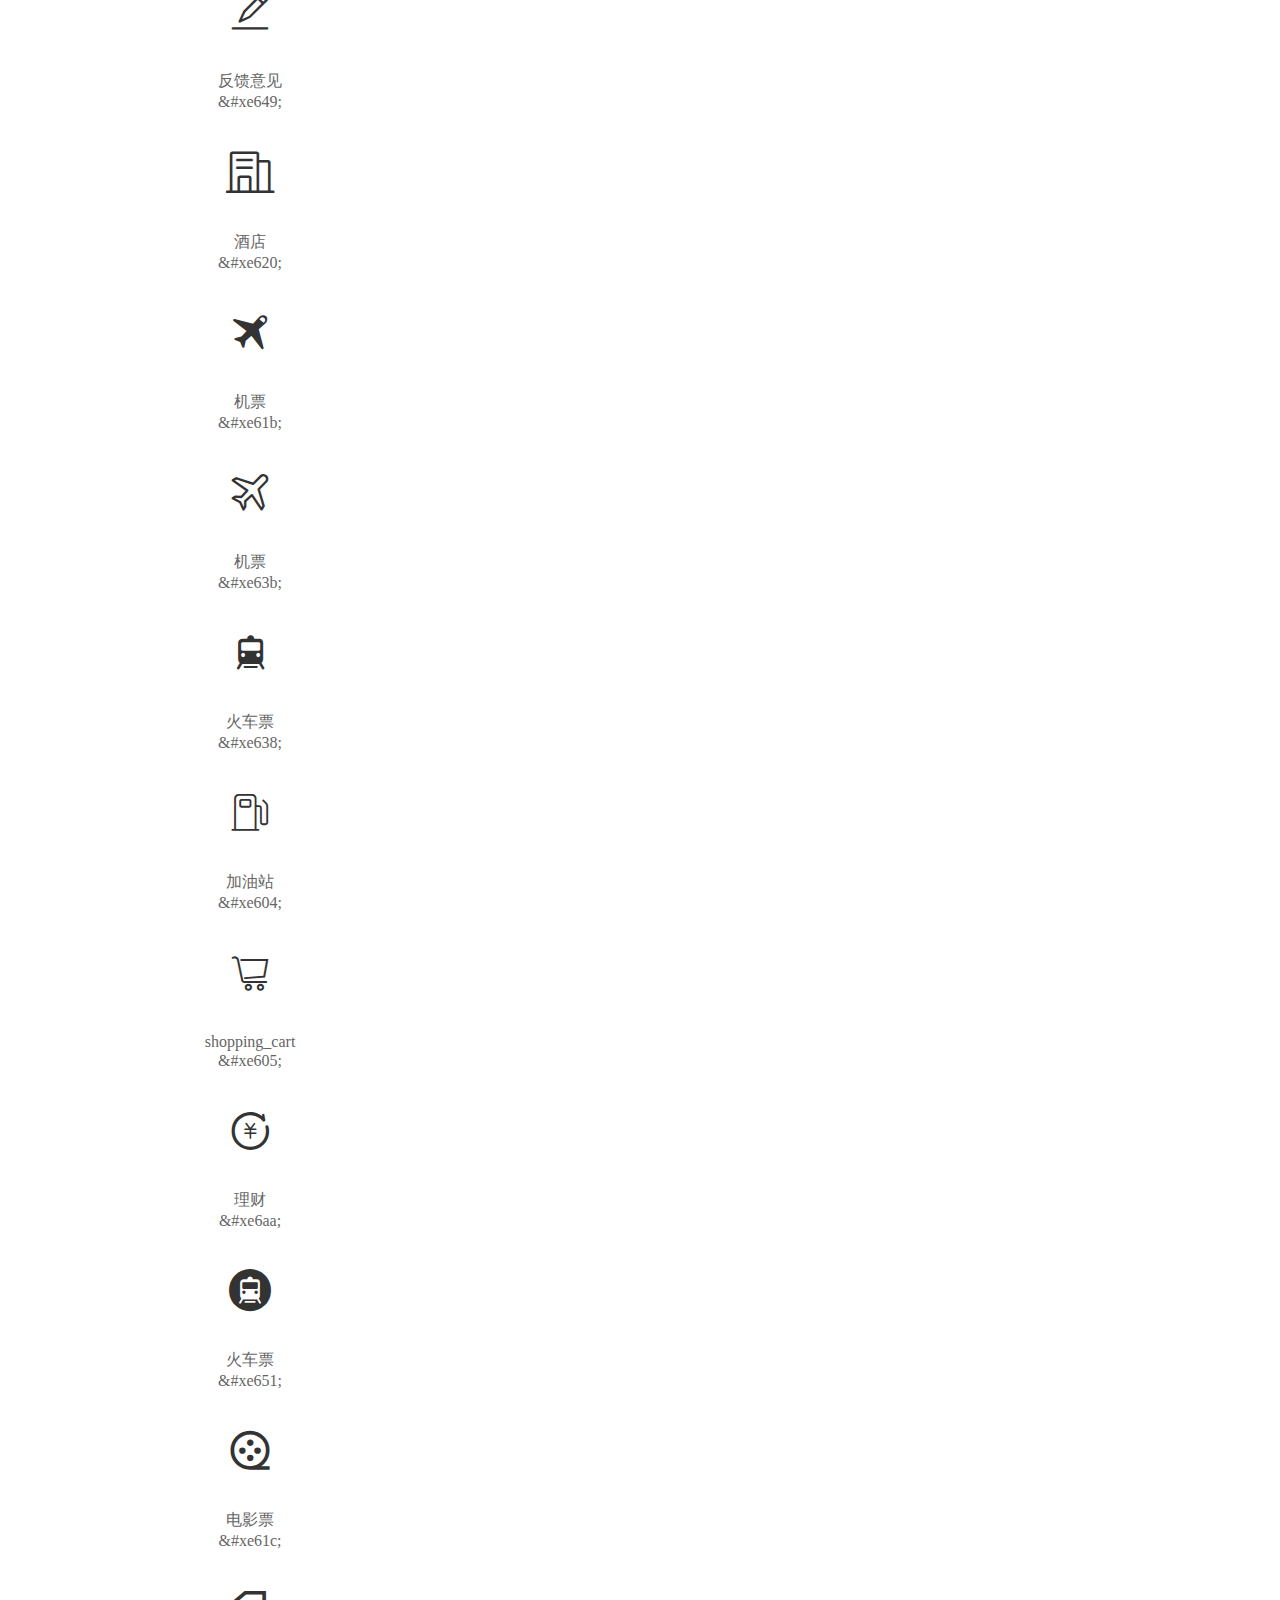
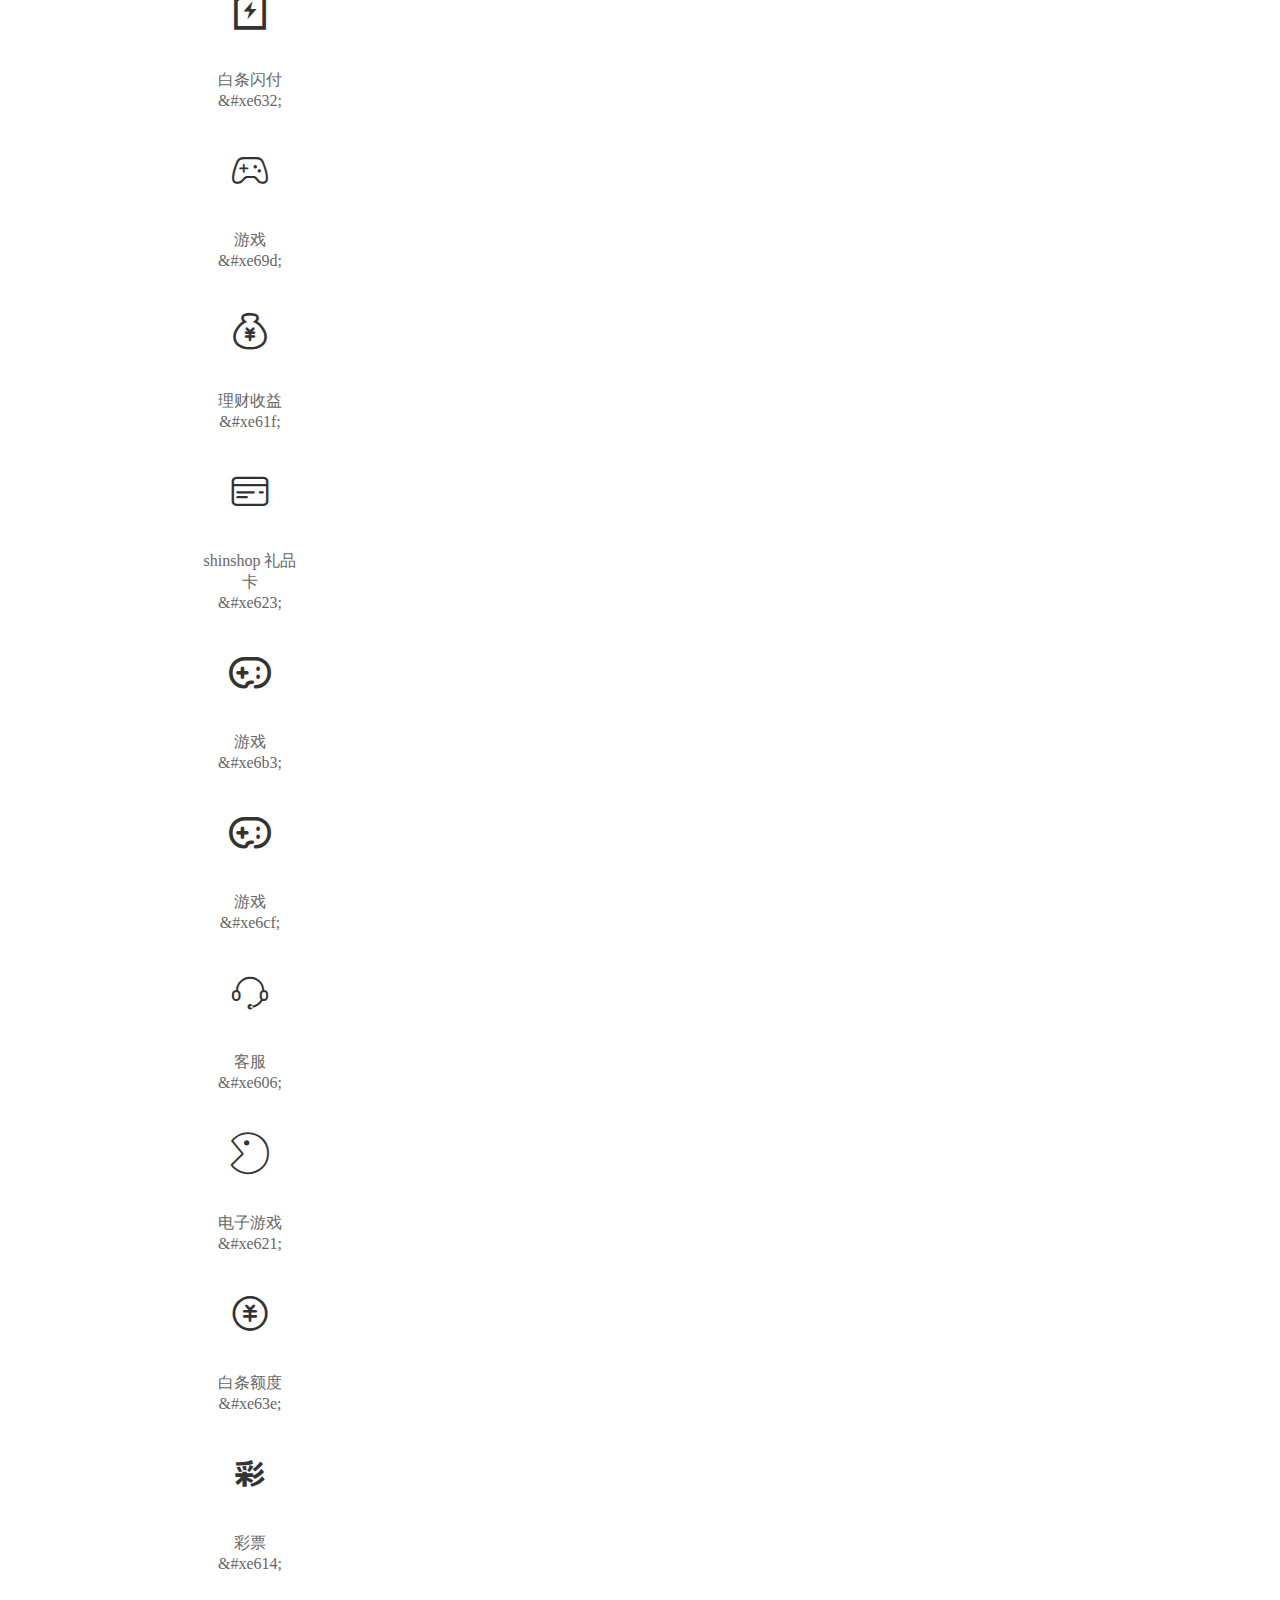
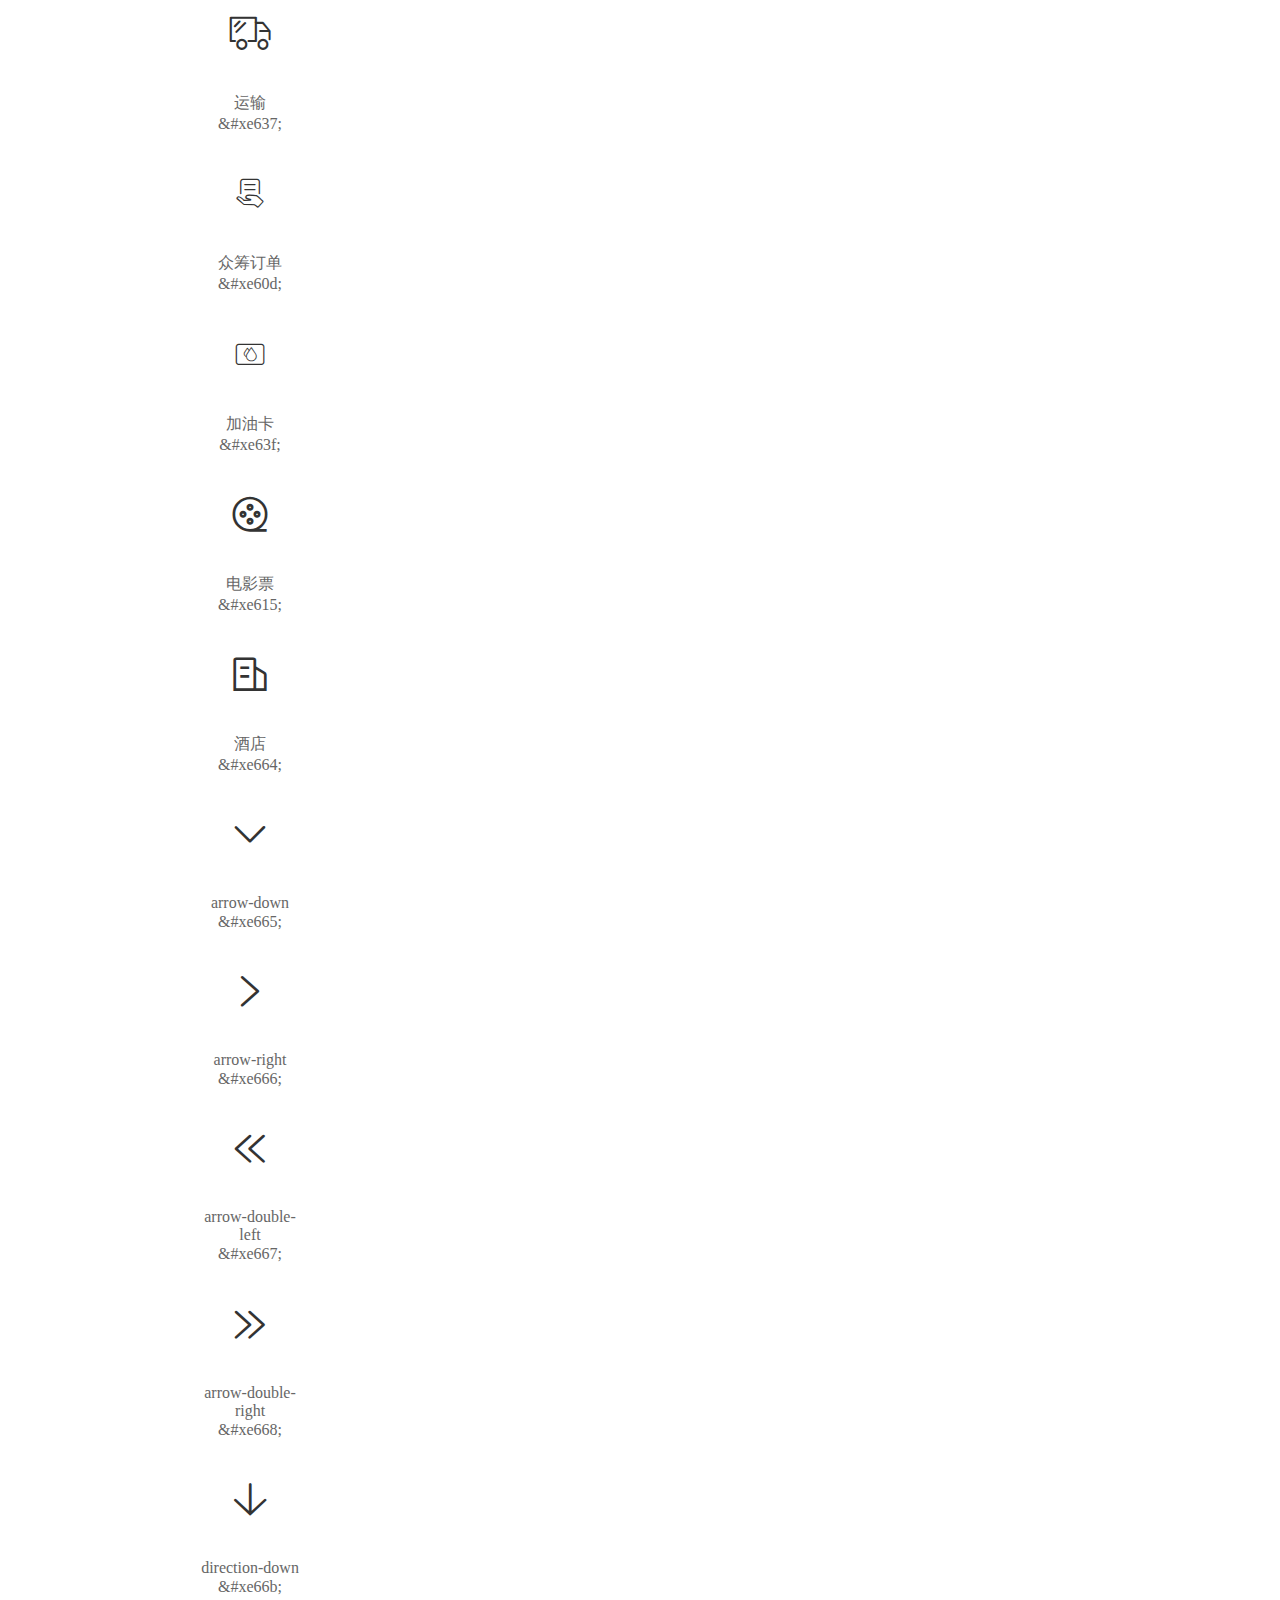
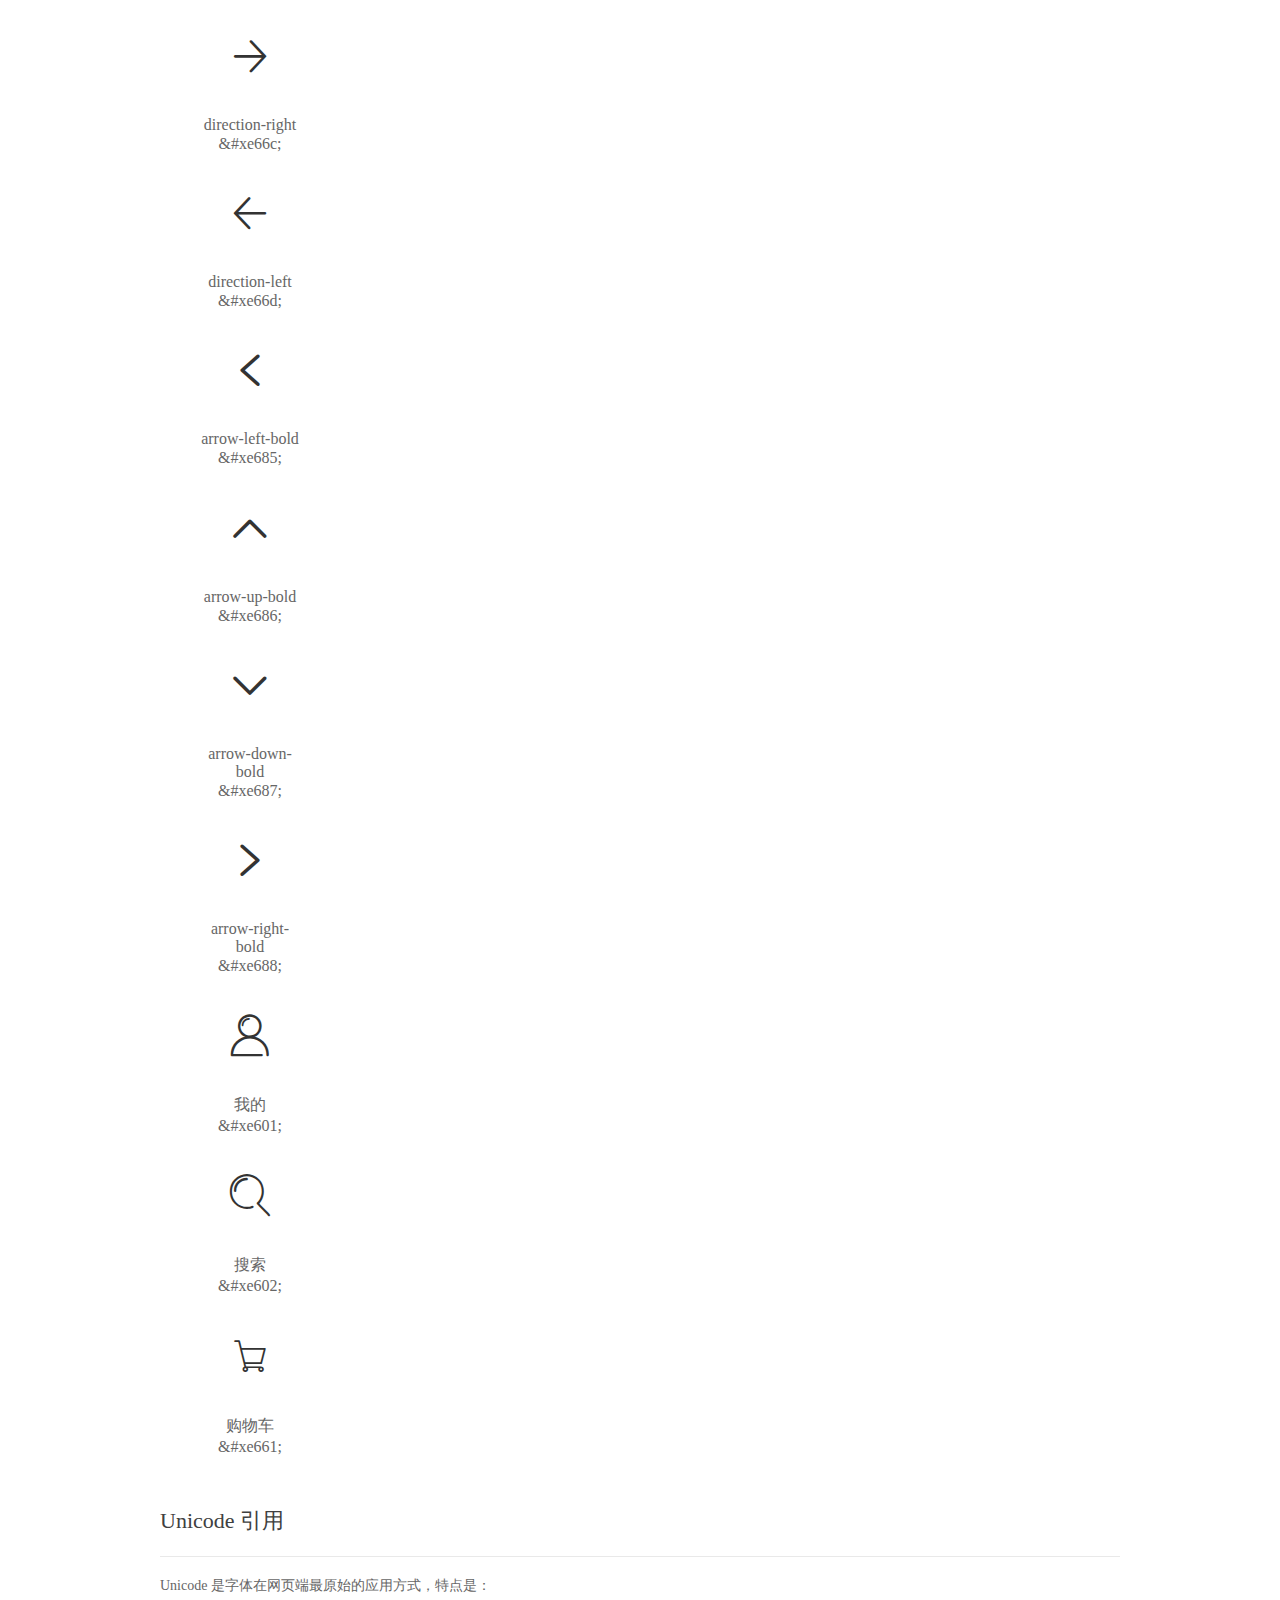
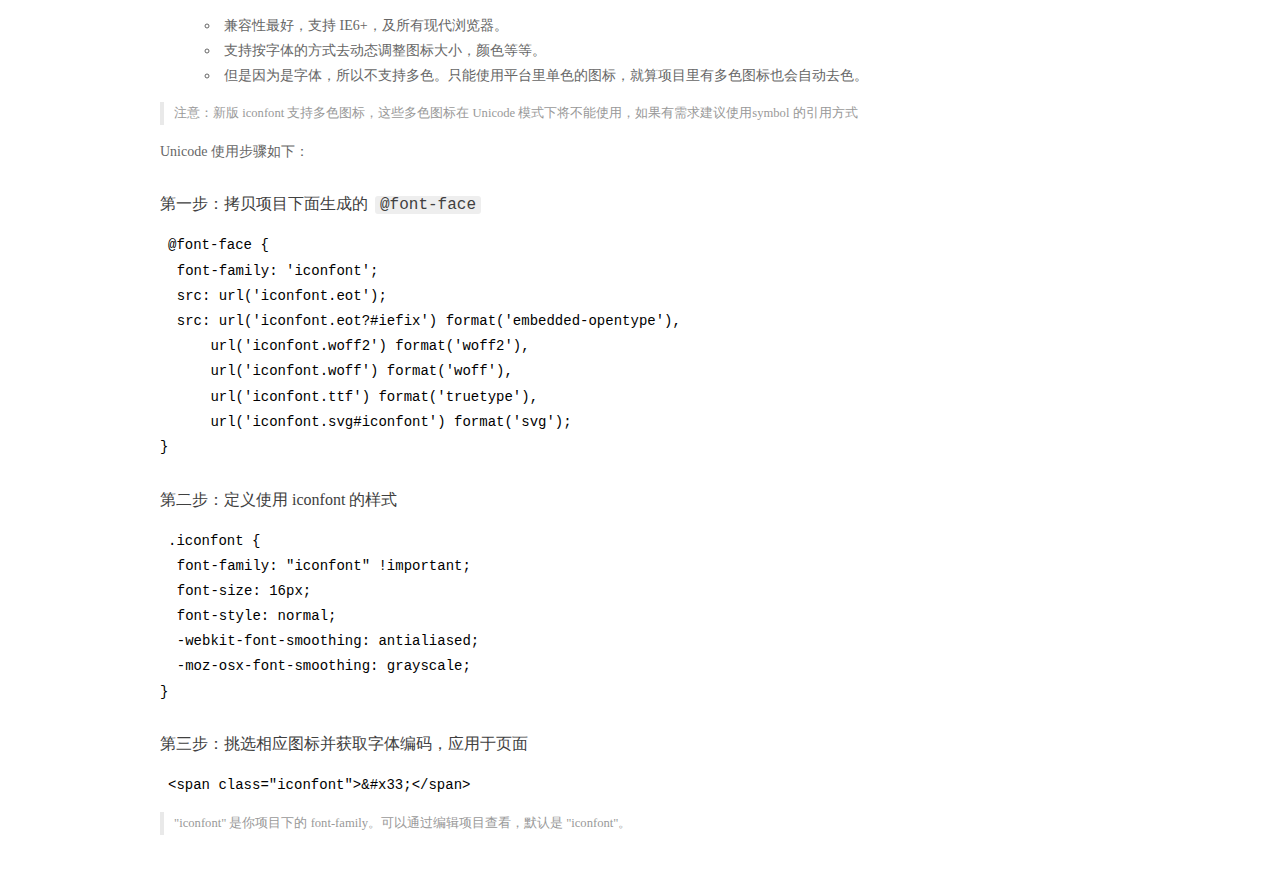
<file: fonts/demo_index.html>
<!DOCTYPE html>
<html>
<head>
  <meta charset="utf-8"/>
  <title>IconFont Demo</title>
  <link rel="shortcut icon" href="https://img.alicdn.com/tps/i4/TB1_oz6GVXXXXaFXpXXJDFnIXXX-64-64.ico" type="image/x-icon"/>
  <link rel="stylesheet" href="https://g.alicdn.com/thx/cube/1.3.2/cube.min.css">
  <link rel="stylesheet" href="demo.css">
  <link rel="stylesheet" href="iconfont.css">
  <script src="iconfont.js"></script>
  <!-- jQuery -->
  <script src="https://a1.alicdn.com/oss/uploads/2018/12/26/7bfddb60-08e8-11e9-9b04-53e73bb6408b.js"></script>
  <!-- 代码高亮 -->
  <script src="https://a1.alicdn.com/oss/uploads/2018/12/26/a3f714d0-08e6-11e9-8a15-ebf944d7534c.js"></script>
</head>
<body>
  <div class="main">
    <h1 class="logo"><a href="https://www.iconfont.cn/" title="iconfont 首页" target="_blank">&#xe86b;</a></h1>
    <div class="nav-tabs">
      <ul id="tabs" class="dib-box">
        <li class="dib active"><span>Unicode</span></li>
        <li class="dib"><span>Font class</span></li>
        <li class="dib"><span>Symbol</span></li>
      </ul>
      
      <a href="https://www.iconfont.cn/manage/index?manage_type=myprojects&projectId=2049729" target="_blank" class="nav-more">查看项目</a>
      
    </div>
    <div class="tab-container">
      <div class="content unicode" style="display: block;">
          <ul class="icon_lists dib-box">
          
            <li class="dib">
              <span class="icon iconfont">&#xe64e;</span>
                <div class="name">我的关注</div>
                <div class="code-name">&amp;#xe64e;</div>
              </li>
          
            <li class="dib">
              <span class="icon iconfont">&#xe658;</span>
                <div class="name">回到顶部</div>
                <div class="code-name">&amp;#xe658;</div>
              </li>
          
            <li class="dib">
              <span class="icon iconfont">&#xe68a;</span>
                <div class="name">反馈</div>
                <div class="code-name">&amp;#xe68a;</div>
              </li>
          
            <li class="dib">
              <span class="icon iconfont">&#xe62a;</span>
                <div class="name">我的足迹</div>
                <div class="code-name">&amp;#xe62a;</div>
              </li>
          
            <li class="dib">
              <span class="icon iconfont">&#xe64f;</span>
                <div class="name">回到顶部</div>
                <div class="code-name">&amp;#xe64f;</div>
              </li>
          
            <li class="dib">
              <span class="icon iconfont">&#xe671;</span>
                <div class="name">我的关注</div>
                <div class="code-name">&amp;#xe671;</div>
              </li>
          
            <li class="dib">
              <span class="icon iconfont">&#xe616;</span>
                <div class="name">我的足迹</div>
                <div class="code-name">&amp;#xe616;</div>
              </li>
          
            <li class="dib">
              <span class="icon iconfont">&#xe639;</span>
                <div class="name">我的关注</div>
                <div class="code-name">&amp;#xe639;</div>
              </li>
          
            <li class="dib">
              <span class="icon iconfont">&#xe63d;</span>
                <div class="name">我的关注</div>
                <div class="code-name">&amp;#xe63d;</div>
              </li>
          
            <li class="dib">
              <span class="icon iconfont">&#xe636;</span>
                <div class="name">搜索</div>
                <div class="code-name">&amp;#xe636;</div>
              </li>
          
            <li class="dib">
              <span class="icon iconfont">&#xe60f;</span>
                <div class="name">搜索</div>
                <div class="code-name">&amp;#xe60f;</div>
              </li>
          
            <li class="dib">
              <span class="icon iconfont">&#xe63c;</span>
                <div class="name">搜索</div>
                <div class="code-name">&amp;#xe63c;</div>
              </li>
          
            <li class="dib">
              <span class="icon iconfont">&#xe65f;</span>
                <div class="name">换一换</div>
                <div class="code-name">&amp;#xe65f;</div>
              </li>
          
            <li class="dib">
              <span class="icon iconfont">&#xe653;</span>
                <div class="name">换一换</div>
                <div class="code-name">&amp;#xe653;</div>
              </li>
          
            <li class="dib">
              <span class="icon iconfont">&#xe600;</span>
                <div class="name">话费</div>
                <div class="code-name">&amp;#xe600;</div>
              </li>
          
            <li class="dib">
              <span class="icon iconfont">&#xe60e;</span>
                <div class="name">电影票iocn</div>
                <div class="code-name">&amp;#xe60e;</div>
              </li>
          
            <li class="dib">
              <span class="icon iconfont">&#xe689;</span>
                <div class="name">国内机票</div>
                <div class="code-name">&amp;#xe689;</div>
              </li>
          
            <li class="dib">
              <span class="icon iconfont">&#xe63a;</span>
                <div class="name">客服</div>
                <div class="code-name">&amp;#xe63a;</div>
              </li>
          
            <li class="dib">
              <span class="icon iconfont">&#xe649;</span>
                <div class="name">反馈意见</div>
                <div class="code-name">&amp;#xe649;</div>
              </li>
          
            <li class="dib">
              <span class="icon iconfont">&#xe620;</span>
                <div class="name">酒店</div>
                <div class="code-name">&amp;#xe620;</div>
              </li>
          
            <li class="dib">
              <span class="icon iconfont">&#xe61b;</span>
                <div class="name">机票</div>
                <div class="code-name">&amp;#xe61b;</div>
              </li>
          
            <li class="dib">
              <span class="icon iconfont">&#xe63b;</span>
                <div class="name">机票</div>
                <div class="code-name">&amp;#xe63b;</div>
              </li>
          
            <li class="dib">
              <span class="icon iconfont">&#xe638;</span>
                <div class="name">火车票</div>
                <div class="code-name">&amp;#xe638;</div>
              </li>
          
            <li class="dib">
              <span class="icon iconfont">&#xe604;</span>
                <div class="name">加油站</div>
                <div class="code-name">&amp;#xe604;</div>
              </li>
          
            <li class="dib">
              <span class="icon iconfont">&#xe605;</span>
                <div class="name">shopping_cart</div>
                <div class="code-name">&amp;#xe605;</div>
              </li>
          
            <li class="dib">
              <span class="icon iconfont">&#xe6aa;</span>
                <div class="name">理财</div>
                <div class="code-name">&amp;#xe6aa;</div>
              </li>
          
            <li class="dib">
              <span class="icon iconfont">&#xe651;</span>
                <div class="name">火车票</div>
                <div class="code-name">&amp;#xe651;</div>
              </li>
          
            <li class="dib">
              <span class="icon iconfont">&#xe61c;</span>
                <div class="name">电影票</div>
                <div class="code-name">&amp;#xe61c;</div>
              </li>
          
            <li class="dib">
              <span class="icon iconfont">&#xe632;</span>
                <div class="name">白条闪付</div>
                <div class="code-name">&amp;#xe632;</div>
              </li>
          
            <li class="dib">
              <span class="icon iconfont">&#xe69d;</span>
                <div class="name">游戏</div>
                <div class="code-name">&amp;#xe69d;</div>
              </li>
          
            <li class="dib">
              <span class="icon iconfont">&#xe61f;</span>
                <div class="name">理财收益</div>
                <div class="code-name">&amp;#xe61f;</div>
              </li>
          
            <li class="dib">
              <span class="icon iconfont">&#xe623;</span>
                <div class="name">shinshop 礼品卡</div>
                <div class="code-name">&amp;#xe623;</div>
              </li>
          
            <li class="dib">
              <span class="icon iconfont">&#xe6b3;</span>
                <div class="name">游戏</div>
                <div class="code-name">&amp;#xe6b3;</div>
              </li>
          
            <li class="dib">
              <span class="icon iconfont">&#xe6cf;</span>
                <div class="name">游戏</div>
                <div class="code-name">&amp;#xe6cf;</div>
              </li>
          
            <li class="dib">
              <span class="icon iconfont">&#xe606;</span>
                <div class="name">客服</div>
                <div class="code-name">&amp;#xe606;</div>
              </li>
          
            <li class="dib">
              <span class="icon iconfont">&#xe621;</span>
                <div class="name">电子游戏</div>
                <div class="code-name">&amp;#xe621;</div>
              </li>
          
            <li class="dib">
              <span class="icon iconfont">&#xe63e;</span>
                <div class="name">白条额度</div>
                <div class="code-name">&amp;#xe63e;</div>
              </li>
          
            <li class="dib">
              <span class="icon iconfont">&#xe614;</span>
                <div class="name">彩票</div>
                <div class="code-name">&amp;#xe614;</div>
              </li>
          
            <li class="dib">
              <span class="icon iconfont">&#xe637;</span>
                <div class="name">运输</div>
                <div class="code-name">&amp;#xe637;</div>
              </li>
          
            <li class="dib">
              <span class="icon iconfont">&#xe60d;</span>
                <div class="name">众筹订单</div>
                <div class="code-name">&amp;#xe60d;</div>
              </li>
          
            <li class="dib">
              <span class="icon iconfont">&#xe63f;</span>
                <div class="name">加油卡</div>
                <div class="code-name">&amp;#xe63f;</div>
              </li>
          
            <li class="dib">
              <span class="icon iconfont">&#xe615;</span>
                <div class="name">电影票</div>
                <div class="code-name">&amp;#xe615;</div>
              </li>
          
            <li class="dib">
              <span class="icon iconfont">&#xe664;</span>
                <div class="name">酒店</div>
                <div class="code-name">&amp;#xe664;</div>
              </li>
          
            <li class="dib">
              <span class="icon iconfont">&#xe665;</span>
                <div class="name">arrow-down</div>
                <div class="code-name">&amp;#xe665;</div>
              </li>
          
            <li class="dib">
              <span class="icon iconfont">&#xe666;</span>
                <div class="name">arrow-right</div>
                <div class="code-name">&amp;#xe666;</div>
              </li>
          
            <li class="dib">
              <span class="icon iconfont">&#xe667;</span>
                <div class="name">arrow-double-left</div>
                <div class="code-name">&amp;#xe667;</div>
              </li>
          
            <li class="dib">
              <span class="icon iconfont">&#xe668;</span>
                <div class="name">arrow-double-right</div>
                <div class="code-name">&amp;#xe668;</div>
              </li>
          
            <li class="dib">
              <span class="icon iconfont">&#xe66b;</span>
                <div class="name">direction-down</div>
                <div class="code-name">&amp;#xe66b;</div>
              </li>
          
            <li class="dib">
              <span class="icon iconfont">&#xe66c;</span>
                <div class="name">direction-right</div>
                <div class="code-name">&amp;#xe66c;</div>
              </li>
          
            <li class="dib">
              <span class="icon iconfont">&#xe66d;</span>
                <div class="name">direction-left</div>
                <div class="code-name">&amp;#xe66d;</div>
              </li>
          
            <li class="dib">
              <span class="icon iconfont">&#xe685;</span>
                <div class="name">arrow-left-bold</div>
                <div class="code-name">&amp;#xe685;</div>
              </li>
          
            <li class="dib">
              <span class="icon iconfont">&#xe686;</span>
                <div class="name">arrow-up-bold</div>
                <div class="code-name">&amp;#xe686;</div>
              </li>
          
            <li class="dib">
              <span class="icon iconfont">&#xe687;</span>
                <div class="name">arrow-down-bold</div>
                <div class="code-name">&amp;#xe687;</div>
              </li>
          
            <li class="dib">
              <span class="icon iconfont">&#xe688;</span>
                <div class="name">arrow-right-bold</div>
                <div class="code-name">&amp;#xe688;</div>
              </li>
          
            <li class="dib">
              <span class="icon iconfont">&#xe601;</span>
                <div class="name">我的</div>
                <div class="code-name">&amp;#xe601;</div>
              </li>
          
            <li class="dib">
              <span class="icon iconfont">&#xe602;</span>
                <div class="name">搜索</div>
                <div class="code-name">&amp;#xe602;</div>
              </li>
          
            <li class="dib">
              <span class="icon iconfont">&#xe661;</span>
                <div class="name">购物车</div>
                <div class="code-name">&amp;#xe661;</div>
              </li>
          
          </ul>
          <div class="article markdown">
          <h2 id="unicode-">Unicode 引用</h2>
          <hr>

          <p>Unicode 是字体在网页端最原始的应用方式，特点是：</p>
          <ul>
            <li>兼容性最好，支持 IE6+，及所有现代浏览器。</li>
            <li>支持按字体的方式去动态调整图标大小，颜色等等。</li>
            <li>但是因为是字体，所以不支持多色。只能使用平台里单色的图标，就算项目里有多色图标也会自动去色。</li>
          </ul>
          <blockquote>
            <p>注意：新版 iconfont 支持多色图标，这些多色图标在 Unicode 模式下将不能使用，如果有需求建议使用symbol 的引用方式</p>
          </blockquote>
          <p>Unicode 使用步骤如下：</p>
          <h3 id="-font-face">第一步：拷贝项目下面生成的 <code>@font-face</code></h3>
<pre><code class="language-css"
>@font-face {
  font-family: 'iconfont';
  src: url('iconfont.eot');
  src: url('iconfont.eot?#iefix') format('embedded-opentype'),
      url('iconfont.woff2') format('woff2'),
      url('iconfont.woff') format('woff'),
      url('iconfont.ttf') format('truetype'),
      url('iconfont.svg#iconfont') format('svg');
}
</code></pre>
          <h3 id="-iconfont-">第二步：定义使用 iconfont 的样式</h3>
<pre><code class="language-css"
>.iconfont {
  font-family: "iconfont" !important;
  font-size: 16px;
  font-style: normal;
  -webkit-font-smoothing: antialiased;
  -moz-osx-font-smoothing: grayscale;
}
</code></pre>
          <h3 id="-">第三步：挑选相应图标并获取字体编码，应用于页面</h3>
<pre>
<code class="language-html"
>&lt;span class="iconfont"&gt;&amp;#x33;&lt;/span&gt;
</code></pre>
          <blockquote>
            <p>"iconfont" 是你项目下的 font-family。可以通过编辑项目查看，默认是 "iconfont"。</p>
          </blockquote>
          </div>
      </div>
      <div class="content font-class">
        <ul class="icon_lists dib-box">
          
          <li class="dib">
            <span class="icon iconfont icon-wodeguanzhu"></span>
            <div class="name">
              我的关注
            </div>
            <div class="code-name">.icon-wodeguanzhu
            </div>
          </li>
          
          <li class="dib">
            <span class="icon iconfont icon-huidaodingbu"></span>
            <div class="name">
              回到顶部
            </div>
            <div class="code-name">.icon-huidaodingbu
            </div>
          </li>
          
          <li class="dib">
            <span class="icon iconfont icon-fankui"></span>
            <div class="name">
              反馈
            </div>
            <div class="code-name">.icon-fankui
            </div>
          </li>
          
          <li class="dib">
            <span class="icon iconfont icon-wodezuji"></span>
            <div class="name">
              我的足迹
            </div>
            <div class="code-name">.icon-wodezuji
            </div>
          </li>
          
          <li class="dib">
            <span class="icon iconfont icon-huidaodingbu1"></span>
            <div class="name">
              回到顶部
            </div>
            <div class="code-name">.icon-huidaodingbu1
            </div>
          </li>
          
          <li class="dib">
            <span class="icon iconfont icon-wodeguanzhu1"></span>
            <div class="name">
              我的关注
            </div>
            <div class="code-name">.icon-wodeguanzhu1
            </div>
          </li>
          
          <li class="dib">
            <span class="icon iconfont icon-wodezuji1"></span>
            <div class="name">
              我的足迹
            </div>
            <div class="code-name">.icon-wodezuji1
            </div>
          </li>
          
          <li class="dib">
            <span class="icon iconfont icon-wodeguanzhu2"></span>
            <div class="name">
              我的关注
            </div>
            <div class="code-name">.icon-wodeguanzhu2
            </div>
          </li>
          
          <li class="dib">
            <span class="icon iconfont icon-wodeguanzhu3"></span>
            <div class="name">
              我的关注
            </div>
            <div class="code-name">.icon-wodeguanzhu3
            </div>
          </li>
          
          <li class="dib">
            <span class="icon iconfont icon-sousuo"></span>
            <div class="name">
              搜索
            </div>
            <div class="code-name">.icon-sousuo
            </div>
          </li>
          
          <li class="dib">
            <span class="icon iconfont icon-sousuo1"></span>
            <div class="name">
              搜索
            </div>
            <div class="code-name">.icon-sousuo1
            </div>
          </li>
          
          <li class="dib">
            <span class="icon iconfont icon-sousuo2"></span>
            <div class="name">
              搜索
            </div>
            <div class="code-name">.icon-sousuo2
            </div>
          </li>
          
          <li class="dib">
            <span class="icon iconfont icon-huanyihuan"></span>
            <div class="name">
              换一换
            </div>
            <div class="code-name">.icon-huanyihuan
            </div>
          </li>
          
          <li class="dib">
            <span class="icon iconfont icon-huanyihuan1"></span>
            <div class="name">
              换一换
            </div>
            <div class="code-name">.icon-huanyihuan1
            </div>
          </li>
          
          <li class="dib">
            <span class="icon iconfont icon-huafei"></span>
            <div class="name">
              话费
            </div>
            <div class="code-name">.icon-huafei
            </div>
          </li>
          
          <li class="dib">
            <span class="icon iconfont icon-dianyingpiaoiocn"></span>
            <div class="name">
              电影票iocn
            </div>
            <div class="code-name">.icon-dianyingpiaoiocn
            </div>
          </li>
          
          <li class="dib">
            <span class="icon iconfont icon-guoneijipiao"></span>
            <div class="name">
              国内机票
            </div>
            <div class="code-name">.icon-guoneijipiao
            </div>
          </li>
          
          <li class="dib">
            <span class="icon iconfont icon-kefu"></span>
            <div class="name">
              客服
            </div>
            <div class="code-name">.icon-kefu
            </div>
          </li>
          
          <li class="dib">
            <span class="icon iconfont icon-fankuiyijian"></span>
            <div class="name">
              反馈意见
            </div>
            <div class="code-name">.icon-fankuiyijian
            </div>
          </li>
          
          <li class="dib">
            <span class="icon iconfont icon-Hotel"></span>
            <div class="name">
              酒店
            </div>
            <div class="code-name">.icon-Hotel
            </div>
          </li>
          
          <li class="dib">
            <span class="icon iconfont icon-jipiao"></span>
            <div class="name">
              机票
            </div>
            <div class="code-name">.icon-jipiao
            </div>
          </li>
          
          <li class="dib">
            <span class="icon iconfont icon-jipiao1"></span>
            <div class="name">
              机票
            </div>
            <div class="code-name">.icon-jipiao1
            </div>
          </li>
          
          <li class="dib">
            <span class="icon iconfont icon-huochepiao"></span>
            <div class="name">
              火车票
            </div>
            <div class="code-name">.icon-huochepiao
            </div>
          </li>
          
          <li class="dib">
            <span class="icon iconfont icon-jiayouzhan"></span>
            <div class="name">
              加油站
            </div>
            <div class="code-name">.icon-jiayouzhan
            </div>
          </li>
          
          <li class="dib">
            <span class="icon iconfont icon-gouwuche"></span>
            <div class="name">
              shopping_cart
            </div>
            <div class="code-name">.icon-gouwuche
            </div>
          </li>
          
          <li class="dib">
            <span class="icon iconfont icon-licai"></span>
            <div class="name">
              理财
            </div>
            <div class="code-name">.icon-licai
            </div>
          </li>
          
          <li class="dib">
            <span class="icon iconfont icon-huochepiao1"></span>
            <div class="name">
              火车票
            </div>
            <div class="code-name">.icon-huochepiao1
            </div>
          </li>
          
          <li class="dib">
            <span class="icon iconfont icon-dianyingpiao"></span>
            <div class="name">
              电影票
            </div>
            <div class="code-name">.icon-dianyingpiao
            </div>
          </li>
          
          <li class="dib">
            <span class="icon iconfont icon-baitiaoshanfu"></span>
            <div class="name">
              白条闪付
            </div>
            <div class="code-name">.icon-baitiaoshanfu
            </div>
          </li>
          
          <li class="dib">
            <span class="icon iconfont icon-airudiantubiaohuizhi-zhuanqu_youxi"></span>
            <div class="name">
              游戏
            </div>
            <div class="code-name">.icon-airudiantubiaohuizhi-zhuanqu_youxi
            </div>
          </li>
          
          <li class="dib">
            <span class="icon iconfont icon-licaishouyi"></span>
            <div class="name">
              理财收益
            </div>
            <div class="code-name">.icon-licaishouyi
            </div>
          </li>
          
          <li class="dib">
            <span class="icon iconfont icon-shinshoplipinqia"></span>
            <div class="name">
              shinshop 礼品卡
            </div>
            <div class="code-name">.icon-shinshoplipinqia
            </div>
          </li>
          
          <li class="dib">
            <span class="icon iconfont icon-youxi"></span>
            <div class="name">
              游戏
            </div>
            <div class="code-name">.icon-youxi
            </div>
          </li>
          
          <li class="dib">
            <span class="icon iconfont icon-youxi1"></span>
            <div class="name">
              游戏
            </div>
            <div class="code-name">.icon-youxi1
            </div>
          </li>
          
          <li class="dib">
            <span class="icon iconfont icon-kefu1"></span>
            <div class="name">
              客服
            </div>
            <div class="code-name">.icon-kefu1
            </div>
          </li>
          
          <li class="dib">
            <span class="icon iconfont icon-dianziyouxi"></span>
            <div class="name">
              电子游戏
            </div>
            <div class="code-name">.icon-dianziyouxi
            </div>
          </li>
          
          <li class="dib">
            <span class="icon iconfont icon-baitiaoedu"></span>
            <div class="name">
              白条额度
            </div>
            <div class="code-name">.icon-baitiaoedu
            </div>
          </li>
          
          <li class="dib">
            <span class="icon iconfont icon-lottery"></span>
            <div class="name">
              彩票
            </div>
            <div class="code-name">.icon-lottery
            </div>
          </li>
          
          <li class="dib">
            <span class="icon iconfont icon-yunshu"></span>
            <div class="name">
              运输
            </div>
            <div class="code-name">.icon-yunshu
            </div>
          </li>
          
          <li class="dib">
            <span class="icon iconfont icon-zhongchoudingdan"></span>
            <div class="name">
              众筹订单
            </div>
            <div class="code-name">.icon-zhongchoudingdan
            </div>
          </li>
          
          <li class="dib">
            <span class="icon iconfont icon-zhengzhouyinhangAPPtubiaodiergaolunkuohuachunse-47"></span>
            <div class="name">
              加油卡
            </div>
            <div class="code-name">.icon-zhengzhouyinhangAPPtubiaodiergaolunkuohuachunse-47
            </div>
          </li>
          
          <li class="dib">
            <span class="icon iconfont icon-dianyingpiao1"></span>
            <div class="name">
              电影票
            </div>
            <div class="code-name">.icon-dianyingpiao1
            </div>
          </li>
          
          <li class="dib">
            <span class="icon iconfont icon-jiudian"></span>
            <div class="name">
              酒店
            </div>
            <div class="code-name">.icon-jiudian
            </div>
          </li>
          
          <li class="dib">
            <span class="icon iconfont icon-arrow-down"></span>
            <div class="name">
              arrow-down
            </div>
            <div class="code-name">.icon-arrow-down
            </div>
          </li>
          
          <li class="dib">
            <span class="icon iconfont icon-arrow-right"></span>
            <div class="name">
              arrow-right
            </div>
            <div class="code-name">.icon-arrow-right
            </div>
          </li>
          
          <li class="dib">
            <span class="icon iconfont icon-arrow-double-left"></span>
            <div class="name">
              arrow-double-left
            </div>
            <div class="code-name">.icon-arrow-double-left
            </div>
          </li>
          
          <li class="dib">
            <span class="icon iconfont icon-arrow-double-right"></span>
            <div class="name">
              arrow-double-right
            </div>
            <div class="code-name">.icon-arrow-double-right
            </div>
          </li>
          
          <li class="dib">
            <span class="icon iconfont icon-direction-down"></span>
            <div class="name">
              direction-down
            </div>
            <div class="code-name">.icon-direction-down
            </div>
          </li>
          
          <li class="dib">
            <span class="icon iconfont icon-direction-right"></span>
            <div class="name">
              direction-right
            </div>
            <div class="code-name">.icon-direction-right
            </div>
          </li>
          
          <li class="dib">
            <span class="icon iconfont icon-direction-left"></span>
            <div class="name">
              direction-left
            </div>
            <div class="code-name">.icon-direction-left
            </div>
          </li>
          
          <li class="dib">
            <span class="icon iconfont icon-arrow-left-bold"></span>
            <div class="name">
              arrow-left-bold
            </div>
            <div class="code-name">.icon-arrow-left-bold
            </div>
          </li>
          
          <li class="dib">
            <span class="icon iconfont icon-arrow-up-bold"></span>
            <div class="name">
              arrow-up-bold
            </div>
            <div class="code-name">.icon-arrow-up-bold
            </div>
          </li>
          
          <li class="dib">
            <span class="icon iconfont icon-arrow-down-bold"></span>
            <div class="name">
              arrow-down-bold
            </div>
            <div class="code-name">.icon-arrow-down-bold
            </div>
          </li>
          
          <li class="dib">
            <span class="icon iconfont icon-arrow-right-bold"></span>
            <div class="name">
              arrow-right-bold
            </div>
            <div class="code-name">.icon-arrow-right-bold
            </div>
          </li>
          
          <li class="dib">
            <span class="icon iconfont icon-tubiao-"></span>
            <div class="name">
              我的
            </div>
            <div class="code-name">.icon-tubiao-
            </div>
          </li>
          
          <li class="dib">
            <span class="icon iconfont icon-tubiao-1"></span>
            <div class="name">
              搜索
            </div>
            <div class="code-name">.icon-tubiao-1
            </div>
          </li>
          
          <li class="dib">
            <span class="icon iconfont icon-icon-"></span>
            <div class="name">
              购物车
            </div>
            <div class="code-name">.icon-icon-
            </div>
          </li>
          
        </ul>
        <div class="article markdown">
        <h2 id="font-class-">font-class 引用</h2>
        <hr>

        <p>font-class 是 Unicode 使用方式的一种变种，主要是解决 Unicode 书写不直观，语意不明确的问题。</p>
        <p>与 Unicode 使用方式相比，具有如下特点：</p>
        <ul>
          <li>兼容性良好，支持 IE8+，及所有现代浏览器。</li>
          <li>相比于 Unicode 语意明确，书写更直观。可以很容易分辨这个 icon 是什么。</li>
          <li>因为使用 class 来定义图标，所以当要替换图标时，只需要修改 class 里面的 Unicode 引用。</li>
          <li>不过因为本质上还是使用的字体，所以多色图标还是不支持的。</li>
        </ul>
        <p>使用步骤如下：</p>
        <h3 id="-fontclass-">第一步：引入项目下面生成的 fontclass 代码：</h3>
<pre><code class="language-html">&lt;link rel="stylesheet" href="./iconfont.css"&gt;
</code></pre>
        <h3 id="-">第二步：挑选相应图标并获取类名，应用于页面：</h3>
<pre><code class="language-html">&lt;span class="iconfont icon-xxx"&gt;&lt;/span&gt;
</code></pre>
        <blockquote>
          <p>"
            iconfont" 是你项目下的 font-family。可以通过编辑项目查看，默认是 "iconfont"。</p>
        </blockquote>
      </div>
      </div>
      <div class="content symbol">
          <ul class="icon_lists dib-box">
          
            <li class="dib">
                <svg class="icon svg-icon" aria-hidden="true">
                  <use xlink:href="#icon-wodeguanzhu"></use>
                </svg>
                <div class="name">我的关注</div>
                <div class="code-name">#icon-wodeguanzhu</div>
            </li>
          
            <li class="dib">
                <svg class="icon svg-icon" aria-hidden="true">
                  <use xlink:href="#icon-huidaodingbu"></use>
                </svg>
                <div class="name">回到顶部</div>
                <div class="code-name">#icon-huidaodingbu</div>
            </li>
          
            <li class="dib">
                <svg class="icon svg-icon" aria-hidden="true">
                  <use xlink:href="#icon-fankui"></use>
                </svg>
                <div class="name">反馈</div>
                <div class="code-name">#icon-fankui</div>
            </li>
          
            <li class="dib">
                <svg class="icon svg-icon" aria-hidden="true">
                  <use xlink:href="#icon-wodezuji"></use>
                </svg>
                <div class="name">我的足迹</div>
                <div class="code-name">#icon-wodezuji</div>
            </li>
          
            <li class="dib">
                <svg class="icon svg-icon" aria-hidden="true">
                  <use xlink:href="#icon-huidaodingbu1"></use>
                </svg>
                <div class="name">回到顶部</div>
                <div class="code-name">#icon-huidaodingbu1</div>
            </li>
          
            <li class="dib">
                <svg class="icon svg-icon" aria-hidden="true">
                  <use xlink:href="#icon-wodeguanzhu1"></use>
                </svg>
                <div class="name">我的关注</div>
                <div class="code-name">#icon-wodeguanzhu1</div>
            </li>
          
            <li class="dib">
                <svg class="icon svg-icon" aria-hidden="true">
                  <use xlink:href="#icon-wodezuji1"></use>
                </svg>
                <div class="name">我的足迹</div>
                <div class="code-name">#icon-wodezuji1</div>
            </li>
          
            <li class="dib">
                <svg class="icon svg-icon" aria-hidden="true">
                  <use xlink:href="#icon-wodeguanzhu2"></use>
                </svg>
                <div class="name">我的关注</div>
                <div class="code-name">#icon-wodeguanzhu2</div>
            </li>
          
            <li class="dib">
                <svg class="icon svg-icon" aria-hidden="true">
                  <use xlink:href="#icon-wodeguanzhu3"></use>
                </svg>
                <div class="name">我的关注</div>
                <div class="code-name">#icon-wodeguanzhu3</div>
            </li>
          
            <li class="dib">
                <svg class="icon svg-icon" aria-hidden="true">
                  <use xlink:href="#icon-sousuo"></use>
                </svg>
                <div class="name">搜索</div>
                <div class="code-name">#icon-sousuo</div>
            </li>
          
            <li class="dib">
                <svg class="icon svg-icon" aria-hidden="true">
                  <use xlink:href="#icon-sousuo1"></use>
                </svg>
                <div class="name">搜索</div>
                <div class="code-name">#icon-sousuo1</div>
            </li>
          
            <li class="dib">
                <svg class="icon svg-icon" aria-hidden="true">
                  <use xlink:href="#icon-sousuo2"></use>
                </svg>
                <div class="name">搜索</div>
                <div class="code-name">#icon-sousuo2</div>
            </li>
          
            <li class="dib">
                <svg class="icon svg-icon" aria-hidden="true">
                  <use xlink:href="#icon-huanyihuan"></use>
                </svg>
                <div class="name">换一换</div>
                <div class="code-name">#icon-huanyihuan</div>
            </li>
          
            <li class="dib">
                <svg class="icon svg-icon" aria-hidden="true">
                  <use xlink:href="#icon-huanyihuan1"></use>
                </svg>
                <div class="name">换一换</div>
                <div class="code-name">#icon-huanyihuan1</div>
            </li>
          
            <li class="dib">
                <svg class="icon svg-icon" aria-hidden="true">
                  <use xlink:href="#icon-huafei"></use>
                </svg>
                <div class="name">话费</div>
                <div class="code-name">#icon-huafei</div>
            </li>
          
            <li class="dib">
                <svg class="icon svg-icon" aria-hidden="true">
                  <use xlink:href="#icon-dianyingpiaoiocn"></use>
                </svg>
                <div class="name">电影票iocn</div>
                <div class="code-name">#icon-dianyingpiaoiocn</div>
            </li>
          
            <li class="dib">
                <svg class="icon svg-icon" aria-hidden="true">
                  <use xlink:href="#icon-guoneijipiao"></use>
                </svg>
                <div class="name">国内机票</div>
                <div class="code-name">#icon-guoneijipiao</div>
            </li>
          
            <li class="dib">
                <svg class="icon svg-icon" aria-hidden="true">
                  <use xlink:href="#icon-kefu"></use>
                </svg>
                <div class="name">客服</div>
                <div class="code-name">#icon-kefu</div>
            </li>
          
            <li class="dib">
                <svg class="icon svg-icon" aria-hidden="true">
                  <use xlink:href="#icon-fankuiyijian"></use>
                </svg>
                <div class="name">反馈意见</div>
                <div class="code-name">#icon-fankuiyijian</div>
            </li>
          
            <li class="dib">
                <svg class="icon svg-icon" aria-hidden="true">
                  <use xlink:href="#icon-Hotel"></use>
                </svg>
                <div class="name">酒店</div>
                <div class="code-name">#icon-Hotel</div>
            </li>
          
            <li class="dib">
                <svg class="icon svg-icon" aria-hidden="true">
                  <use xlink:href="#icon-jipiao"></use>
                </svg>
                <div class="name">机票</div>
                <div class="code-name">#icon-jipiao</div>
            </li>
          
            <li class="dib">
                <svg class="icon svg-icon" aria-hidden="true">
                  <use xlink:href="#icon-jipiao1"></use>
                </svg>
                <div class="name">机票</div>
                <div class="code-name">#icon-jipiao1</div>
            </li>
          
            <li class="dib">
                <svg class="icon svg-icon" aria-hidden="true">
                  <use xlink:href="#icon-huochepiao"></use>
                </svg>
                <div class="name">火车票</div>
                <div class="code-name">#icon-huochepiao</div>
            </li>
          
            <li class="dib">
                <svg class="icon svg-icon" aria-hidden="true">
                  <use xlink:href="#icon-jiayouzhan"></use>
                </svg>
                <div class="name">加油站</div>
                <div class="code-name">#icon-jiayouzhan</div>
            </li>
          
            <li class="dib">
                <svg class="icon svg-icon" aria-hidden="true">
                  <use xlink:href="#icon-gouwuche"></use>
                </svg>
                <div class="name">shopping_cart</div>
                <div class="code-name">#icon-gouwuche</div>
            </li>
          
            <li class="dib">
                <svg class="icon svg-icon" aria-hidden="true">
                  <use xlink:href="#icon-licai"></use>
                </svg>
                <div class="name">理财</div>
                <div class="code-name">#icon-licai</div>
            </li>
          
            <li class="dib">
                <svg class="icon svg-icon" aria-hidden="true">
                  <use xlink:href="#icon-huochepiao1"></use>
                </svg>
                <div class="name">火车票</div>
                <div class="code-name">#icon-huochepiao1</div>
            </li>
          
            <li class="dib">
                <svg class="icon svg-icon" aria-hidden="true">
                  <use xlink:href="#icon-dianyingpiao"></use>
                </svg>
                <div class="name">电影票</div>
                <div class="code-name">#icon-dianyingpiao</div>
            </li>
          
            <li class="dib">
                <svg class="icon svg-icon" aria-hidden="true">
                  <use xlink:href="#icon-baitiaoshanfu"></use>
                </svg>
                <div class="name">白条闪付</div>
                <div class="code-name">#icon-baitiaoshanfu</div>
            </li>
          
            <li class="dib">
                <svg class="icon svg-icon" aria-hidden="true">
                  <use xlink:href="#icon-airudiantubiaohuizhi-zhuanqu_youxi"></use>
                </svg>
                <div class="name">游戏</div>
                <div class="code-name">#icon-airudiantubiaohuizhi-zhuanqu_youxi</div>
            </li>
          
            <li class="dib">
                <svg class="icon svg-icon" aria-hidden="true">
                  <use xlink:href="#icon-licaishouyi"></use>
                </svg>
                <div class="name">理财收益</div>
                <div class="code-name">#icon-licaishouyi</div>
            </li>
          
            <li class="dib">
                <svg class="icon svg-icon" aria-hidden="true">
                  <use xlink:href="#icon-shinshoplipinqia"></use>
                </svg>
                <div class="name">shinshop 礼品卡</div>
                <div class="code-name">#icon-shinshoplipinqia</div>
            </li>
          
            <li class="dib">
                <svg class="icon svg-icon" aria-hidden="true">
                  <use xlink:href="#icon-youxi"></use>
                </svg>
                <div class="name">游戏</div>
                <div class="code-name">#icon-youxi</div>
            </li>
          
            <li class="dib">
                <svg class="icon svg-icon" aria-hidden="true">
                  <use xlink:href="#icon-youxi1"></use>
                </svg>
                <div class="name">游戏</div>
                <div class="code-name">#icon-youxi1</div>
            </li>
          
            <li class="dib">
                <svg class="icon svg-icon" aria-hidden="true">
                  <use xlink:href="#icon-kefu1"></use>
                </svg>
                <div class="name">客服</div>
                <div class="code-name">#icon-kefu1</div>
            </li>
          
            <li class="dib">
                <svg class="icon svg-icon" aria-hidden="true">
                  <use xlink:href="#icon-dianziyouxi"></use>
                </svg>
                <div class="name">电子游戏</div>
                <div class="code-name">#icon-dianziyouxi</div>
            </li>
          
            <li class="dib">
                <svg class="icon svg-icon" aria-hidden="true">
                  <use xlink:href="#icon-baitiaoedu"></use>
                </svg>
                <div class="name">白条额度</div>
                <div class="code-name">#icon-baitiaoedu</div>
            </li>
          
            <li class="dib">
                <svg class="icon svg-icon" aria-hidden="true">
                  <use xlink:href="#icon-lottery"></use>
                </svg>
                <div class="name">彩票</div>
                <div class="code-name">#icon-lottery</div>
            </li>
          
            <li class="dib">
                <svg class="icon svg-icon" aria-hidden="true">
                  <use xlink:href="#icon-yunshu"></use>
                </svg>
                <div class="name">运输</div>
                <div class="code-name">#icon-yunshu</div>
            </li>
          
            <li class="dib">
                <svg class="icon svg-icon" aria-hidden="true">
                  <use xlink:href="#icon-zhongchoudingdan"></use>
                </svg>
                <div class="name">众筹订单</div>
                <div class="code-name">#icon-zhongchoudingdan</div>
            </li>
          
            <li class="dib">
                <svg class="icon svg-icon" aria-hidden="true">
                  <use xlink:href="#icon-zhengzhouyinhangAPPtubiaodiergaolunkuohuachunse-47"></use>
                </svg>
                <div class="name">加油卡</div>
                <div class="code-name">#icon-zhengzhouyinhangAPPtubiaodiergaolunkuohuachunse-47</div>
            </li>
          
            <li class="dib">
                <svg class="icon svg-icon" aria-hidden="true">
                  <use xlink:href="#icon-dianyingpiao1"></use>
                </svg>
                <div class="name">电影票</div>
                <div class="code-name">#icon-dianyingpiao1</div>
            </li>
          
            <li class="dib">
                <svg class="icon svg-icon" aria-hidden="true">
                  <use xlink:href="#icon-jiudian"></use>
                </svg>
                <div class="name">酒店</div>
                <div class="code-name">#icon-jiudian</div>
            </li>
          
            <li class="dib">
                <svg class="icon svg-icon" aria-hidden="true">
                  <use xlink:href="#icon-arrow-down"></use>
                </svg>
                <div class="name">arrow-down</div>
                <div class="code-name">#icon-arrow-down</div>
            </li>
          
            <li class="dib">
                <svg class="icon svg-icon" aria-hidden="true">
                  <use xlink:href="#icon-arrow-right"></use>
                </svg>
                <div class="name">arrow-right</div>
                <div class="code-name">#icon-arrow-right</div>
            </li>
          
            <li class="dib">
                <svg class="icon svg-icon" aria-hidden="true">
                  <use xlink:href="#icon-arrow-double-left"></use>
                </svg>
                <div class="name">arrow-double-left</div>
                <div class="code-name">#icon-arrow-double-left</div>
            </li>
          
            <li class="dib">
                <svg class="icon svg-icon" aria-hidden="true">
                  <use xlink:href="#icon-arrow-double-right"></use>
                </svg>
                <div class="name">arrow-double-right</div>
                <div class="code-name">#icon-arrow-double-right</div>
            </li>
          
            <li class="dib">
                <svg class="icon svg-icon" aria-hidden="true">
                  <use xlink:href="#icon-direction-down"></use>
                </svg>
                <div class="name">direction-down</div>
                <div class="code-name">#icon-direction-down</div>
            </li>
          
            <li class="dib">
                <svg class="icon svg-icon" aria-hidden="true">
                  <use xlink:href="#icon-direction-right"></use>
                </svg>
                <div class="name">direction-right</div>
                <div class="code-name">#icon-direction-right</div>
            </li>
          
            <li class="dib">
                <svg class="icon svg-icon" aria-hidden="true">
                  <use xlink:href="#icon-direction-left"></use>
                </svg>
                <div class="name">direction-left</div>
                <div class="code-name">#icon-direction-left</div>
            </li>
          
            <li class="dib">
                <svg class="icon svg-icon" aria-hidden="true">
                  <use xlink:href="#icon-arrow-left-bold"></use>
                </svg>
                <div class="name">arrow-left-bold</div>
                <div class="code-name">#icon-arrow-left-bold</div>
            </li>
          
            <li class="dib">
                <svg class="icon svg-icon" aria-hidden="true">
                  <use xlink:href="#icon-arrow-up-bold"></use>
                </svg>
                <div class="name">arrow-up-bold</div>
                <div class="code-name">#icon-arrow-up-bold</div>
            </li>
          
            <li class="dib">
                <svg class="icon svg-icon" aria-hidden="true">
                  <use xlink:href="#icon-arrow-down-bold"></use>
                </svg>
                <div class="name">arrow-down-bold</div>
                <div class="code-name">#icon-arrow-down-bold</div>
            </li>
          
            <li class="dib">
                <svg class="icon svg-icon" aria-hidden="true">
                  <use xlink:href="#icon-arrow-right-bold"></use>
                </svg>
                <div class="name">arrow-right-bold</div>
                <div class="code-name">#icon-arrow-right-bold</div>
            </li>
          
            <li class="dib">
                <svg class="icon svg-icon" aria-hidden="true">
                  <use xlink:href="#icon-tubiao-"></use>
                </svg>
                <div class="name">我的</div>
                <div class="code-name">#icon-tubiao-</div>
            </li>
          
            <li class="dib">
                <svg class="icon svg-icon" aria-hidden="true">
                  <use xlink:href="#icon-tubiao-1"></use>
                </svg>
                <div class="name">搜索</div>
                <div class="code-name">#icon-tubiao-1</div>
            </li>
          
            <li class="dib">
                <svg class="icon svg-icon" aria-hidden="true">
                  <use xlink:href="#icon-icon-"></use>
                </svg>
                <div class="name">购物车</div>
                <div class="code-name">#icon-icon-</div>
            </li>
          
          </ul>
          <div class="article markdown">
          <h2 id="symbol-">Symbol 引用</h2>
          <hr>

          <p>这是一种全新的使用方式，应该说这才是未来的主流，也是平台目前推荐的用法。相关介绍可以参考这篇<a href="">文章</a>
            这种用法其实是做了一个 SVG 的集合，与另外两种相比具有如下特点：</p>
          <ul>
            <li>支持多色图标了，不再受单色限制。</li>
            <li>通过一些技巧，支持像字体那样，通过 <code>font-size</code>, <code>color</code> 来调整样式。</li>
            <li>兼容性较差，支持 IE9+，及现代浏览器。</li>
            <li>浏览器渲染 SVG 的性能一般，还不如 png。</li>
          </ul>
          <p>使用步骤如下：</p>
          <h3 id="-symbol-">第一步：引入项目下面生成的 symbol 代码：</h3>
<pre><code class="language-html">&lt;script src="./iconfont.js"&gt;&lt;/script&gt;
</code></pre>
          <h3 id="-css-">第二步：加入通用 CSS 代码（引入一次就行）：</h3>
<pre><code class="language-html">&lt;style&gt;
.icon {
  width: 1em;
  height: 1em;
  vertical-align: -0.15em;
  fill: currentColor;
  overflow: hidden;
}
&lt;/style&gt;
</code></pre>
          <h3 id="-">第三步：挑选相应图标并获取类名，应用于页面：</h3>
<pre><code class="language-html">&lt;svg class="icon" aria-hidden="true"&gt;
  &lt;use xlink:href="#icon-xxx"&gt;&lt;/use&gt;
&lt;/svg&gt;
</code></pre>
          </div>
      </div>

    </div>
  </div>
  <script>
  $(document).ready(function () {
      $('.tab-container .content:first').show()

      $('#tabs li').click(function (e) {
        var tabContent = $('.tab-container .content')
        var index = $(this).index()

        if ($(this).hasClass('active')) {
          return
        } else {
          $('#tabs li').removeClass('active')
          $(this).addClass('active')

          tabContent.hide().eq(index).fadeIn()
        }
      })
    })
  </script>
</body>
</html>
</file>
<file: fonts/iconfont.css>
@font-face {font-family: "iconfont";
  src: url('iconfont.eot?t=1600756456360'); /* IE9 */
  src: url('iconfont.eot?t=1600756456360#iefix') format('embedded-opentype'), /* IE6-IE8 */
  url('[data-uri]') format('woff2'),
  url('iconfont.woff?t=1600756456360') format('woff'),
  url('iconfont.ttf?t=1600756456360') format('truetype'), /* chrome, firefox, opera, Safari, Android, iOS 4.2+ */
  url('iconfont.svg?t=1600756456360#iconfont') format('svg'); /* iOS 4.1- */
}

.iconfont {
  font-family: "iconfont" !important;
  font-size: 16px;
  font-style: normal;
  -webkit-font-smoothing: antialiased;
  -moz-osx-font-smoothing: grayscale;
}

.icon-wodeguanzhu:before {
  content: "\e64e";
}

.icon-huidaodingbu:before {
  content: "\e658";
}

.icon-fankui:before {
  content: "\e68a";
}

.icon-wodezuji:before {
  content: "\e62a";
}

.icon-huidaodingbu1:before {
  content: "\e64f";
}

.icon-wodeguanzhu1:before {
  content: "\e671";
}

.icon-wodezuji1:before {
  content: "\e616";
}

.icon-wodeguanzhu2:before {
  content: "\e639";
}

.icon-wodeguanzhu3:before {
  content: "\e63d";
}

.icon-sousuo:before {
  content: "\e636";
}

.icon-sousuo1:before {
  content: "\e60f";
}

.icon-sousuo2:before {
  content: "\e63c";
}

.icon-huanyihuan:before {
  content: "\e65f";
}

.icon-huanyihuan1:before {
  content: "\e653";
}

.icon-huafei:before {
  content: "\e600";
}

.icon-dianyingpiaoiocn:before {
  content: "\e60e";
}

.icon-guoneijipiao:before {
  content: "\e689";
}

.icon-kefu:before {
  content: "\e63a";
}

.icon-fankuiyijian:before {
  content: "\e649";
}

.icon-Hotel:before {
  content: "\e620";
}

.icon-jipiao:before {
  content: "\e61b";
}

.icon-jipiao1:before {
  content: "\e63b";
}

.icon-huochepiao:before {
  content: "\e638";
}

.icon-jiayouzhan:before {
  content: "\e604";
}

.icon-gouwuche:before {
  content: "\e605";
}

.icon-licai:before {
  content: "\e6aa";
}

.icon-huochepiao1:before {
  content: "\e651";
}

.icon-dianyingpiao:before {
  content: "\e61c";
}

.icon-baitiaoshanfu:before {
  content: "\e632";
}

.icon-airudiantubiaohuizhi-zhuanqu_youxi:before {
  content: "\e69d";
}

.icon-licaishouyi:before {
  content: "\e61f";
}

.icon-shinshoplipinqia:before {
  content: "\e623";
}

.icon-youxi:before {
  content: "\e6b3";
}

.icon-youxi1:before {
  content: "\e6cf";
}

.icon-kefu1:before {
  content: "\e606";
}

.icon-dianziyouxi:before {
  content: "\e621";
}

.icon-baitiaoedu:before {
  content: "\e63e";
}

.icon-lottery:before {
  content: "\e614";
}

.icon-yunshu:before {
  content: "\e637";
}

.icon-zhongchoudingdan:before {
  content: "\e60d";
}

.icon-zhengzhouyinhangAPPtubiaodiergaolunkuohuachunse-47:before {
  content: "\e63f";
}

.icon-dianyingpiao1:before {
  content: "\e615";
}

.icon-jiudian:before {
  content: "\e664";
}

.icon-arrow-down:before {
  content: "\e665";
}

.icon-arrow-right:before {
  content: "\e666";
}

.icon-arrow-double-left:before {
  content: "\e667";
}

.icon-arrow-double-right:before {
  content: "\e668";
}

.icon-direction-down:before {
  content: "\e66b";
}

.icon-direction-right:before {
  content: "\e66c";
}

.icon-direction-left:before {
  content: "\e66d";
}

.icon-arrow-left-bold:before {
  content: "\e685";
}

.icon-arrow-up-bold:before {
  content: "\e686";
}

.icon-arrow-down-bold:before {
  content: "\e687";
}

.icon-arrow-right-bold:before {
  content: "\e688";
}

.icon-tubiao-:before {
  content: "\e601";
}

.icon-tubiao-1:before {
  content: "\e602";
}

.icon-icon-:before {
  content: "\e661";
}
</file>
<file: css/base.css>
/*清除元素默认的内外边距  */
* {
    margin: 0;
    padding: 0;
    /* css3盒子模型 */
    box-sizing: border-box;
}
/*让所有斜体 不倾斜*/
em,
i {
    font-style: normal;
}
/*去掉列表前面的小点*/
li {
    list-style: none;
}
/*图片没有边框   去掉图片底侧的空白缝隙*/
img {
    border: 0;  /*ie6*/
    vertical-align: middle;
}
/*让button 按钮 变成小手*/
button {
    cursor: pointer;
}
/*取消链接的下划线*/
a {
    color: #666;
    text-decoration: none;
}

a:hover {
    color: #e33333;
}

button,
input {
    font-family: 'Microsoft YaHei', 'Heiti SC', tahoma, arial, 'Hiragino Sans GB', \\5B8B\4F53, sans-serif;
    /* 去掉默认边框 */
    border: 0;
    outline: none;
}

body {
    background-color: #fff;
    font: 12px/1.5 'Microsoft YaHei', 'Heiti SC', tahoma, arial, 'Hiragino Sans GB', \\5B8B\4F53, sans-serif;
    color: #666
}

.hide,
.none {
    display: none;
}
/*清除浮动*/
.clearfix:after {
    visibility: hidden;
    clear: both;
    display: block;
    content: ".";
    height: 0
}

.clearfix {
    *zoom: 1
}
</file>
<file: css/common.css>
/* 声明字体图标 注意路径变化 */
/* @font-face {
    font-family: 'icomoon';
    src:  url('../fonts/icomoon.eot?7kkyc2');
    src:  url('../fonts/icomoon.eot?7kkyc2#iefix') format('embedded-opentype'),
    url('../fonts/icomoon.ttf?7kkyc2') format('truetype'),
    url('../fonts/icomoon.woff?7kkyc2') format('woff'),
    url('../fonts/icomoon.svg?7kkyc2#icomoon') format('svg');
  font-weight: normal;
  font-style: normal;
} */

.iconfont {
    font-family: "iconfont" !important;
    font-size: 12px;
    font-style: normal;
    -webkit-font-smoothing: antialiased;
    -moz-osx-font-smoothing: grayscale;
}

.w {
	width: 1200px;
	margin: 0 auto;
}

.fl {
	float: left;
}

.fr {
	float: right;
}

.style_red {
	color: #c81623;
}

/* 快捷导航模块 */
.shortcut {
	height: 31px;
	line-height: 31px;
	background-color: #f1f1f1;
}

.shortcut ul li {
	float: left;
}

/* 选择偶数的li */
.shortcut .fr ul li:nth-child(even) {
	width: 1px;
	height: 12px;
	background-color: #666;
	margin: 9px 15px 0;
}

/* .arrow-icon::after {
	content: '\ea52';
    font-family: 'icomoon';
	margin-left: 6px;
} */

/* 头部 */
.header {
	position: relative;
	height: 105px;
	/* background-color: pink; */
}

.logo {
	position: absolute;
	top: 25px;
	width: 171px;
	height: 60px;
}

.logo a {
	display: block;
	background: url(../images/logo.png) no-repeat;
	/* 京东的做法 */
	/* font-size: 0; */
	/* 淘宝的做法让文字隐藏 */
	text-indent: -9999px;
	overflow: hidden;
}

.search {
	position: absolute;
	left: 346px;
	top: 25px;
	width: 538px;
	height: 36px;
	border: 2px solid #b1191a;
}

.search input {
	float: left;
	width: 454px;
	height: 32px;
	padding-left: 10px;
}

.search button {
	float: left;
	width: 80px;
	height: 32px;
	background-color: #b1191a;
	font-size: 16px;
	color: #fff;
}

.hotwords {
    position: absolute;
	left: 346px;
	top: 66px;
}

.hotwords ul li {
    float: left;
    margin: 0 10px;
}

.hotwords ul li:first-child {
    margin-left: 0;
}

.hotwords ul li a.current {
    color: #c81623;
}

.shopcar {
    position: absolute;
	top: 25px;
	right: 64px;
    width: 140px;
    height: 35px;
    text-align: center;
    line-height: 36px;
    border: 1px solid #dfdfdf;
    background-color: #f7f7f7;
}

.car {
    font-size: 16px;
    margin-right: 5px;
    color: #c81623;
}

.count {
    position: absolute;
    left: 100px;
    top: -5px;
    height: 14px;
    line-height: 14px;
    color: #fff;
    background-color: #e60012;
    padding: 0 5px;
    border-radius: 7px 7px 7px 0 ;
}

.arrow-right {
    margin-left: 10px;
}

/* nav */
.nav {
    height: 47px;
    border-bottom: 2px solid #b1191a;
} 

.nav .dropdown {
    float: left;
    width: 210px;
    height: 45px;
    background-color: #b1191a;
}



.dropdown .dt {
    width: 100%;
    height: 100%;
    line-height: 45px;
    text-align: center;
    color: #fff;
    font-size: 16px;
}

.dropdown .dd {
    width: 210px;
    height: 465px;
    background-color: #c81623;
}

.dropdown .dd ul li {
    position: relative;
    height: 31px;
    line-height: 31px;
    margin-left: 2px;
    padding-left: 10px;

}

.dropdown .dd ul li:hover {
    background-color: #fff;

}

.dropdown .dd ul li a {
    color: #fff;
    font-size: 14px;
    padding-left: 10px;
}

.dropdown .dd ul li .arrow-right {
    position: absolute;
    top: 1px;
    right: 5px;
    color: #fff;
    font-size: 14px;
}

.dropdown .dd ul li:hover a {
    color: #c81623;
}

.nav .navitems {
    float: left;
    margin-left: 10px;
}

.navitems ul li {
    float: left;
    height: 45px;
    line-height: 45px;
    text-align: center;
}

.navitems ul li a {
    font-size: 16px;
    padding: 0 30px;
}


.footer {
    height: 386px;
    background-color: #f5f5f5;
    padding-top: 30px;
}

.mod_service {
    height: 79px;
    border-bottom: 1px solid #ccc;
}

.mod_service ul li {
    float: left;
    width: 240px;
    height: 79px;
    padding-left: 35px;
}

.mod_service ul li h5 {
    float: left;
    width: 50px;
    height: 50px;
    margin-right: 8px;
    background: url(../images/icons.png) no-repeat -252px -2px;
}

.service_txt h4 {
    font-size: 14px;
}

.service_txt p {
    font-size: 12px;
}

.mod_help {
    height: 187px;
    padding: 20px 0 0 50px;
    border-bottom: 1px solid #ccc;
}

.mod_help dl {
    float: left;
    width: 200px;
}

.mod_help dl:last-child {
    width: 90px;
    text-align: center;
}

.mod_help dl dt {
    font-size: 16px;
    margin-bottom: 10px;
}

.mod_copyright {
    text-align: center;
}

.mod_copyright .links {
    margin: 20px 0 15px 0;
}
</file>
<file: css/index.css>
.main {
    width: 980px;
    height: 455px;
    margin-left: 219px;
    margin-top: 10px;
}

.focus {
    position: relative;
    float: left;
    width: 720px;
    height: 455px;
    background-color: purple;
    overflow: hidden; /* 隐藏轮播图非当前图片 */

}

.focus ul {
    position: absolute;
    top: 0;
    left: 0;
    width: 600%;
}

.focus ul li {
    float: left;
}

/* 设置图片默认值 */
.focus ul li a img {
    width: 720px;
    height: 455px;
}

.arrow_left,
.arrow_right {
    display: none;
    position: absolute;
    top: 50%;
    width: 24px;
    height: 40px;
    margin-top: -20px;
    background: rgba(0,0,0,.3);
    text-align: center;
    line-height: 40px;
    color: #fff;
    font-weight: 100;
    font-size: 30px;
    z-index: 2;
}

.arrow_left {
    left: 15px;
}

.arrow_right {
    right: 15px;
}

.arrow_left:hover,
.arrow_right:hover {
    color: #fff;
}

.nav-circle {
    position: absolute;
    width: 184px;
    height: 12px;
    left: 50%;
    margin-left: -100px;
    bottom: 34px;
    padding-left: 16px;
}

.nav-circle ol li {
    width: 12px;
    height: 12px;
    border-radius: 50%;
    background-color: rgba(0, 0, 0, .3);
    margin: 0 8px;
    float: left;
}
  
.nav-circle ol li.current {
    width: 20px;
    height: 12px;
    border-radius: 6px;
    background-color: #fff;
  }

/* img {
    width: 100%;
    height: 100%;
} */

.newsflash {
    float: right;
    width: 250px;
    height: 455px;
}

.news {
    height: 165px;
    border: 1px solid #ccc;
}

.news-hd {
    height: 31px;
    line-height: 31px;
    border-bottom: 1px dotted #ccc;
    padding: 0 15px;
    font-size: 14px;
}

.news-hd h5 {
    float: left;
}

.news-hd .more {
    float: right;
}

.news-bd {
    padding: 5px 15px 0;
}

.news-bd li {
    height: 24px;
    line-height: 24px;
    /* 文字超出用...显示 */
    overflow: hidden;
    white-space: nowrap;
    text-overflow: ellipsis;
}

.lifeservice {
    height: 209px;
    border: 1px solid #ccc;
    border-top: 0;
    overflow: hidden;
}

.lifeservice ul {
    width: 252px;
}

.lifeservice ul li {
    float: left;
    width: 63px;
    height: 71px;
    border-right: 1px solid #ccc;
    border-bottom: 1px solid #ccc;
}

.bargain {
    margin-top: 5px;
}

/* 推荐模块start */
.recom {
    height: 163px;
    background-color: #ebebeb;
}

.recom_hd {
    float: left;
    width: 205px;
    height: 163px;
    background-color: #5c5251;
    text-align: center;
    padding-top: 30px;
   
}

.recom_hd h2 {
    margin: 9px 0;
    color: #fff;
    font-weight: 700;
}

.recom_bd {
    float: left;
}

.recom_bd ul li {
    position: relative;
    float: left;
}

.recom_bd ul li img {
    width: 248px;
    height: 163px;
}

.recom_bd ul li:nth-child(-n+3)::after {
    content: '';
    position: absolute;
    right: 0;
    top: 10px;
    width: 1px;
    height: 145px;
    background-color: #ddd;
}

/* 推荐模块end */

.box_hd {
    margin-top: 15px;
    height: 30px;
    border-bottom: 2px solid #c81623;
}

.box_hd h3 {
    float: left;
    color: #c81623;
    font-size: 18px;
}

.box_hd .tab_list {
    float: right;
    line-height: 30px;
}

.box_hd .tab_list ul li {
    float: left;
}

.box_hd .tab_list ul li a {
    margin: 0 10px;
}

/* .box_hd .tab_list ul li a::after {
    padding: 0 0 0 10px;
    content: "|";
} */

.box_bd {
    height: 361px;
}

.tab_list_item>div {
    float: left;
    height: 361px;
}

.col_210 {
    width: 210px;
    background: #f7f7f7;
    text-align: center;
}

.col_210 ul li {
    float: left;
    margin: 0 10px;
    width: 40%;
    border-bottom: 1px solid #e4e4e4;
    line-height: 26px;
}

.col_329 {
    width: 329px;
}
.col_221 {
    width: 221px;
    border-right: 1px solid #ccc;
}
.col_221 {
    width: 221px;
}
.col_219 {
    width: 219px;
}


/* 侧边栏 */
.toolbar-wrap {
    position: absolute;
    top: 500px;
    left: 50%;
    margin-left: 630px;
    z-index: 9990;
    width: 35px;
    height: 400px;
}

.toolbar {
    position: absolute;
    top: 0;
    right: 0;
    width: 29px;
    height: 100%;
    /* border-right: 6px solid #7A6E6E; */
}


.toolbar a {
    display: block;
}

.toolbar a:hover {
    background-color: #c81623;
    color: #fff;
}

.toolbar-tabs {
    position: absolute;
    top: 50%;
    left: 0;
    margin-top: -61px;
    width: 50px;
}

.toolbar-tab {
    position: relative;
    display: inline-block;
    margin-bottom: 1px;
    width: 50px;
    height: 45px;
    line-height: 45px;
    border-radius: 3px 0 0 3px;
    background-color: #7A6E6E;
    color: #fff;
    text-align: center;
    font-size: 25px;
    cursor: pointer;
}

.toolbar-tab i {
    font-size: 25px;
}



.toolbar-footer {
    position: absolute;
    bottom: -1px;
    margin: 0;
    padding: 0;
    width: 100%;
    color: #666;
}

.tbar-tab-top {
    display: none;
}

.tbar-tab-top,
.tbar-tab-feedback {
    height: 55px;
    line-height: 20px;
    padding-top: 10px;
    width: 50px;
    text-align: center;
    font-size: 14px;
}
</file>
<file: fonts/demo.css>
/* Logo 字体 */
@font-face {
  font-family: "iconfont logo";
  src: url('https://at.alicdn.com/t/font_985780_km7mi63cihi.eot?t=1545807318834');
  src: url('https://at.alicdn.com/t/font_985780_km7mi63cihi.eot?t=1545807318834#iefix') format('embedded-opentype'),
    url('https://at.alicdn.com/t/font_985780_km7mi63cihi.woff?t=1545807318834') format('woff'),
    url('https://at.alicdn.com/t/font_985780_km7mi63cihi.ttf?t=1545807318834') format('truetype'),
    url('https://at.alicdn.com/t/font_985780_km7mi63cihi.svg?t=1545807318834#iconfont') format('svg');
}

.logo {
  font-family: "iconfont logo";
  font-size: 160px;
  font-style: normal;
  -webkit-font-smoothing: antialiased;
  -moz-osx-font-smoothing: grayscale;
}

/* tabs */
.nav-tabs {
  position: relative;
}

.nav-tabs .nav-more {
  position: absolute;
  right: 0;
  bottom: 0;
  height: 42px;
  line-height: 42px;
  color: #666;
}

#tabs {
  border-bottom: 1px solid #eee;
}

#tabs li {
  cursor: pointer;
  width: 100px;
  height: 40px;
  line-height: 40px;
  text-align: center;
  font-size: 16px;
  border-bottom: 2px solid transparent;
  position: relative;
  z-index: 1;
  margin-bottom: -1px;
  color: #666;
}


#tabs .active {
  border-bottom-color: #f00;
  color: #222;
}

.tab-container .content {
  display: none;
}

/* 页面布局 */
.main {
  padding: 30px 100px;
  width: 960px;
  margin: 0 auto;
}

.main .logo {
  color: #333;
  text-align: left;
  margin-bottom: 30px;
  line-height: 1;
  height: 110px;
  margin-top: -50px;
  overflow: hidden;
  *zoom: 1;
}

.main .logo a {
  font-size: 160px;
  color: #333;
}

.helps {
  margin-top: 40px;
}

.helps pre {
  padding: 20px;
  margin: 10px 0;
  border: solid 1px #e7e1cd;
  background-color: #fffdef;
  overflow: auto;
}

.icon_lists {
  width: 100% !important;
  overflow: hidden;
  *zoom: 1;
}

.icon_lists li {
  width: 100px;
  margin-bottom: 10px;
  margin-right: 20px;
  text-align: center;
  list-style: none !important;
  cursor: default;
}

.icon_lists li .code-name {
  line-height: 1.2;
}

.icon_lists .icon {
  display: block;
  height: 100px;
  line-height: 100px;
  font-size: 42px;
  margin: 10px auto;
  color: #333;
  -webkit-transition: font-size 0.25s linear, width 0.25s linear;
  -moz-transition: font-size 0.25s linear, width 0.25s linear;
  transition: font-size 0.25s linear, width 0.25s linear;
}

.icon_lists .icon:hover {
  font-size: 100px;
}

.icon_lists .svg-icon {
  /* 通过设置 font-size 来改变图标大小 */
  width: 1em;
  /* 图标和文字相邻时，垂直对齐 */
  vertical-align: -0.15em;
  /* 通过设置 color 来改变 SVG 的颜色/fill */
  fill: currentColor;
  /* path 和 stroke 溢出 viewBox 部分在 IE 下会显示
      normalize.css 中也包含这行 */
  overflow: hidden;
}

.icon_lists li .name,
.icon_lists li .code-name {
  color: #666;
}

/* markdown 样式 */
.markdown {
  color: #666;
  font-size: 14px;
  line-height: 1.8;
}

.highlight {
  line-height: 1.5;
}

.markdown img {
  vertical-align: middle;
  max-width: 100%;
}

.markdown h1 {
  color: #404040;
  font-weight: 500;
  line-height: 40px;
  margin-bottom: 24px;
}

.markdown h2,
.markdown h3,
.markdown h4,
.markdown h5,
.markdown h6 {
  color: #404040;
  margin: 1.6em 0 0.6em 0;
  font-weight: 500;
  clear: both;
}

.markdown h1 {
  font-size: 28px;
}

.markdown h2 {
  font-size: 22px;
}

.markdown h3 {
  font-size: 16px;
}

.markdown h4 {
  font-size: 14px;
}

.markdown h5 {
  font-size: 12px;
}

.markdown h6 {
  font-size: 12px;
}

.markdown hr {
  height: 1px;
  border: 0;
  background: #e9e9e9;
  margin: 16px 0;
  clear: both;
}

.markdown p {
  margin: 1em 0;
}

.markdown>p,
.markdown>blockquote,
.markdown>.highlight,
.markdown>ol,
.markdown>ul {
  width: 80%;
}

.markdown ul>li {
  list-style: circle;
}

.markdown>ul li,
.markdown blockquote ul>li {
  margin-left: 20px;
  padding-left: 4px;
}

.markdown>ul li p,
.markdown>ol li p {
  margin: 0.6em 0;
}

.markdown ol>li {
  list-style: decimal;
}

.markdown>ol li,
.markdown blockquote ol>li {
  margin-left: 20px;
  padding-left: 4px;
}

.markdown code {
  margin: 0 3px;
  padding: 0 5px;
  background: #eee;
  border-radius: 3px;
}

.markdown strong,
.markdown b {
  font-weight: 600;
}

.markdown>table {
  border-collapse: collapse;
  border-spacing: 0px;
  empty-cells: show;
  border: 1px solid #e9e9e9;
  width: 95%;
  margin-bottom: 24px;
}

.markdown>table th {
  white-space: nowrap;
  color: #333;
  font-weight: 600;
}

.markdown>table th,
.markdown>table td {
  border: 1px solid #e9e9e9;
  padding: 8px 16px;
  text-align: left;
}

.markdown>table th {
  background: #F7F7F7;
}

.markdown blockquote {
  font-size: 90%;
  color: #999;
  border-left: 4px solid #e9e9e9;
  padding-left: 0.8em;
  margin: 1em 0;
}

.markdown blockquote p {
  margin: 0;
}

.markdown .anchor {
  opacity: 0;
  transition: opacity 0.3s ease;
  margin-left: 8px;
}

.markdown .waiting {
  color: #ccc;
}

.markdown h1:hover .anchor,
.markdown h2:hover .anchor,
.markdown h3:hover .anchor,
.markdown h4:hover .anchor,
.markdown h5:hover .anchor,
.markdown h6:hover .anchor {
  opacity: 1;
  display: inline-block;
}

.markdown>br,
.markdown>p>br {
  clear: both;
}


.hljs {
  display: block;
  background: white;
  padding: 0.5em;
  color: #333333;
  overflow-x: auto;
}

.hljs-comment,
.hljs-meta {
  color: #969896;
}

.hljs-string,
.hljs-variable,
.hljs-template-variable,
.hljs-strong,
.hljs-emphasis,
.hljs-quote {
  color: #df5000;
}

.hljs-keyword,
.hljs-selector-tag,
.hljs-type {
  color: #a71d5d;
}

.hljs-literal,
.hljs-symbol,
.hljs-bullet,
.hljs-attribute {
  color: #0086b3;
}

.hljs-section,
.hljs-name {
  color: #63a35c;
}

.hljs-tag {
  color: #333333;
}

.hljs-title,
.hljs-attr,
.hljs-selector-id,
.hljs-selector-class,
.hljs-selector-attr,
.hljs-selector-pseudo {
  color: #795da3;
}

.hljs-addition {
  color: #55a532;
  background-color: #eaffea;
}

.hljs-deletion {
  color: #bd2c00;
  background-color: #ffecec;
}

.hljs-link {
  text-decoration: underline;
}

/* 代码高亮 */
/* PrismJS 1.15.0
https://prismjs.com/download.html#themes=prism&languages=markup+css+clike+javascript */
/**
 * prism.js default theme for JavaScript, CSS and HTML
 * Based on dabblet (http://dabblet.com)
 * @author Lea Verou
 */
code[class*="language-"],
pre[class*="language-"] {
  color: black;
  background: none;
  text-shadow: 0 1px white;
  font-family: Consolas, Monaco, 'Andale Mono', 'Ubuntu Mono', monospace;
  text-align: left;
  white-space: pre;
  word-spacing: normal;
  word-break: normal;
  word-wrap: normal;
  line-height: 1.5;

  -moz-tab-size: 4;
  -o-tab-size: 4;
  tab-size: 4;

  -webkit-hyphens: none;
  -moz-hyphens: none;
  -ms-hyphens: none;
  hyphens: none;
}

pre[class*="language-"]::-moz-selection,
pre[class*="language-"] ::-moz-selection,
code[class*="language-"]::-moz-selection,
code[class*="language-"] ::-moz-selection {
  text-shadow: none;
  background: #b3d4fc;
}

pre[class*="language-"]::selection,
pre[class*="language-"] ::selection,
code[class*="language-"]::selection,
code[class*="language-"] ::selection {
  text-shadow: none;
  background: #b3d4fc;
}

@media print {

  code[class*="language-"],
  pre[class*="language-"] {
    text-shadow: none;
  }
}

/* Code blocks */
pre[class*="language-"] {
  padding: 1em;
  margin: .5em 0;
  overflow: auto;
}

:not(pre)>code[class*="language-"],
pre[class*="language-"] {
  background: #f5f2f0;
}

/* Inline code */
:not(pre)>code[class*="language-"] {
  padding: .1em;
  border-radius: .3em;
  white-space: normal;
}

.token.comment,
.token.prolog,
.token.doctype,
.token.cdata {
  color: slategray;
}

.token.punctuation {
  color: #999;
}

.namespace {
  opacity: .7;
}

.token.property,
.token.tag,
.token.boolean,
.token.number,
.token.constant,
.token.symbol,
.token.deleted {
  color: #905;
}

.token.selector,
.token.attr-name,
.token.string,
.token.char,
.token.builtin,
.token.inserted {
  color: #690;
}

.token.operator,
.token.entity,
.token.url,
.language-css .token.string,
.style .token.string {
  color: #9a6e3a;
  background: hsla(0, 0%, 100%, .5);
}

.token.atrule,
.token.attr-value,
.token.keyword {
  color: #07a;
}

.token.function,
.token.class-name {
  color: #DD4A68;
}

.token.regex,
.token.important,
.token.variable {
  color: #e90;
}

.token.important,
.token.bold {
  font-weight: bold;
}

.token.italic {
  font-style: italic;
}

.token.entity {
  cursor: help;
}
</file>
